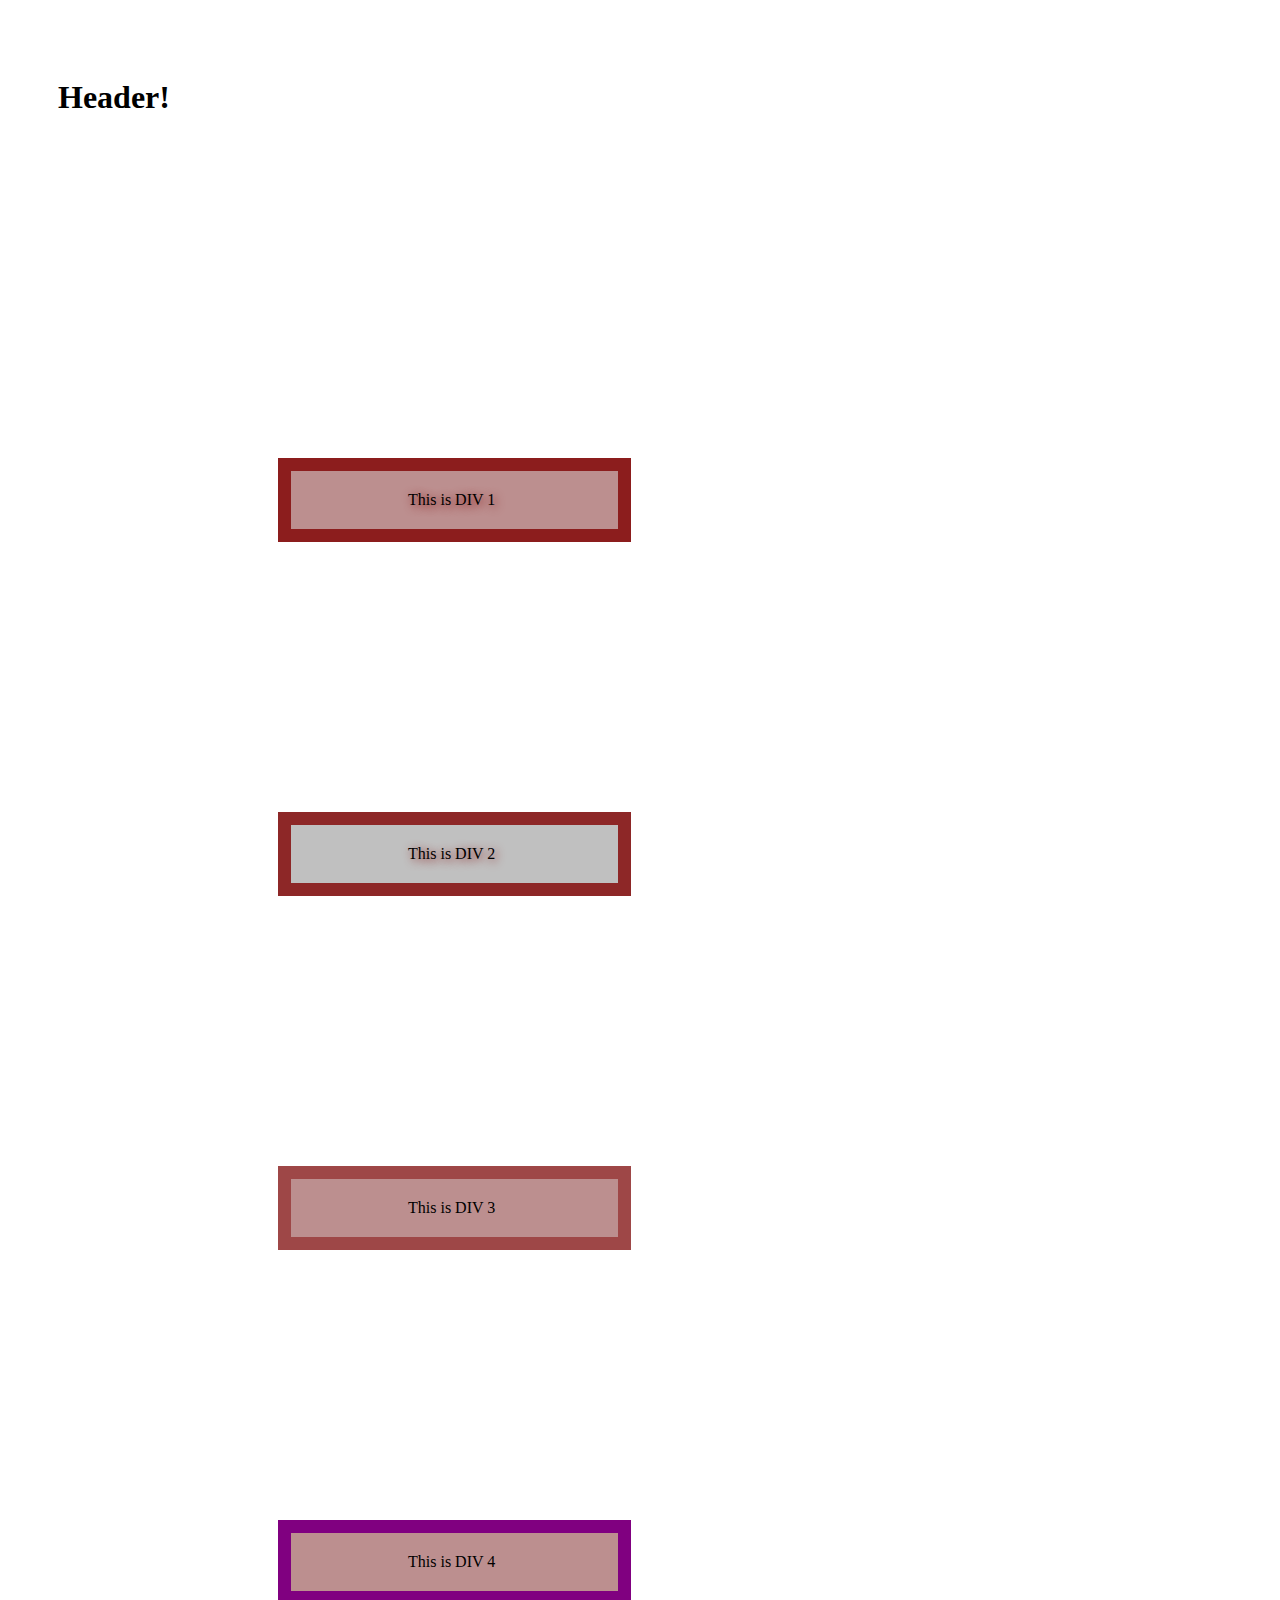
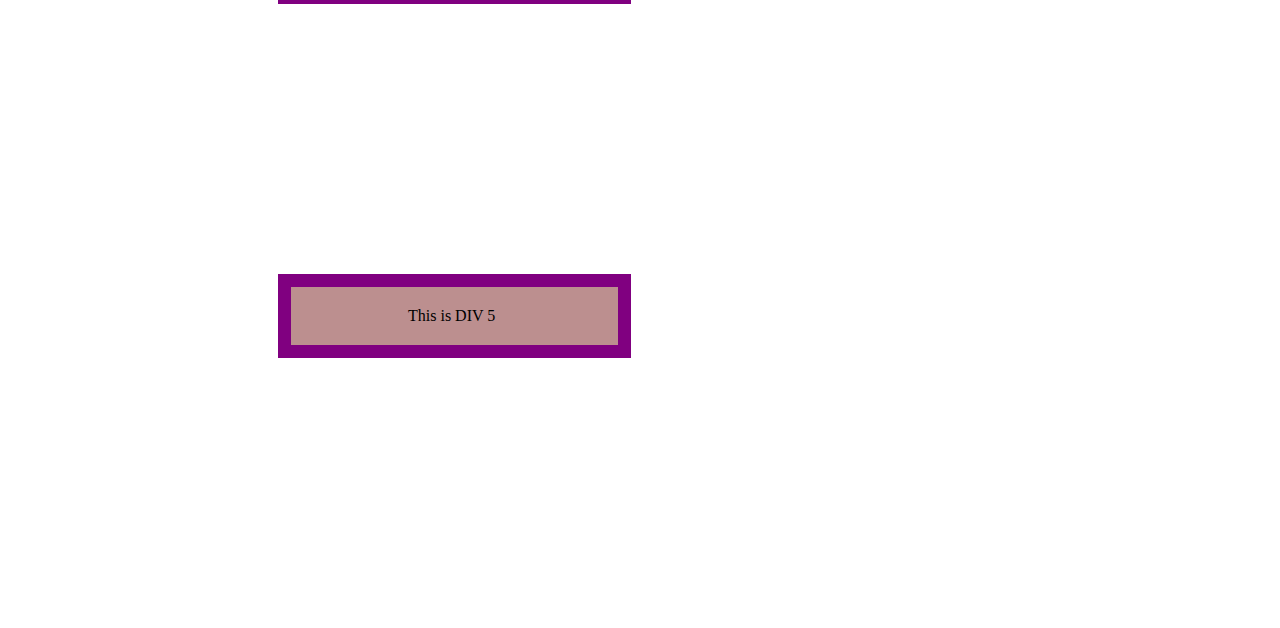
<file: emily.html>
<!DOCTYPE html>
<html>
<title> Emily experiments </title>

<head>
	<script></script>

	<div id = "header">

	<h1> Header! </h1>

	</div>
</head>


<style>

	#header
 	{
	background-image: url('http://www.savetherain.org/fp/users/1/pages/1/save-the-rain_bg-001.jpg');
	background-position: 100%;
	padding: 50px;
	margin: 0px;
	}

</style>

<body>

<div id = "one"> This is DIV 1 </div>
<div id = "two"> This is DIV 2 </div>
<div id = "three"> This is DIV 3 </div>
<div class = "four-and-five"> This is DIV 4 </div>
<div class = "four-and-five"> This is DIV 5 </div>

</body>


<style>

	#one 
	{
	background: #bc8f8f; /* behind the text */
	padding: 20px 10px 20px 117px; /* around text */
	border: solid 13px rgba(128, 0, 0, 0.8); /* literally a border */
	margin: 270px; /* between colors and window */
	width: 200px;
	text-shadow: 2px 2px 10px maroon;
	}


	#two
	{
	background: silver; 
	padding: 20px 10px 20px 117px; 
	border: solid 13px rgba(128, 0, 0, 0.8);
	margin: 270px;
	width: 200px;
	text-shadow: 2px 2px 10px maroon;
	}

	#three
	{
	background: #bc8f8f;
	padding: 20px 10px 20px 117px;
	border: solid 13px rgba(128, 0, 0, 0.5);
	margin: 270px;
	width: 200px;
	}

	.four-and-five 
	{
	background: #bc8f8f;
	padding: 20px 10px 20px 117px;
	border: solid 13px purple;
	margin: 270px;
	width: 200px;
	}

</style>

</html>
</file>
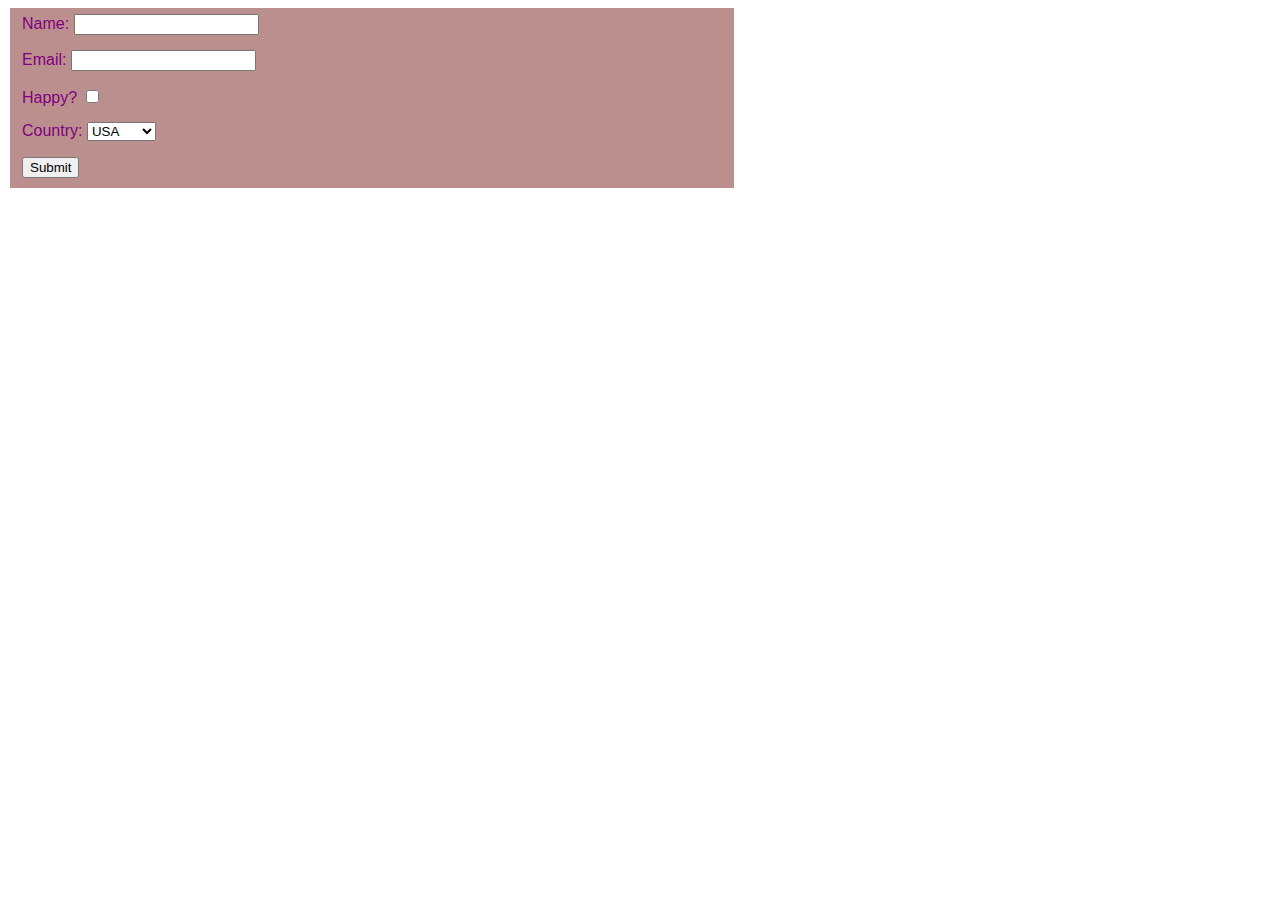
<file: form.html>
<!DOCTYPE html>
<html>
<head>
	<title> Form Example </title>

	<script src= "https://ajax.googleapis.com/ajax/libs/jquery/3.1.0/jquery.min.js" > </script>
	<script src="form.js"></script>
</head>
<body>

<form id = "my-form">

	<fieldset class = "line">
		<label class = "question">
			Name:
		</label>
		<input type = "text" id = "user-name">
	</fieldset>

	<fieldset class = "line">
		<label class = "question">
			Email:
		</label>
		<input type = "email" id = "user-email">
	</fieldset>

	<fieldset class = "line">
		<label class = "question">
			Happy?
		</label>
		<input type = "checkbox" id = "user-happy">
			<span id = "smiley"> </span>
	</fieldset>

	<fieldset class = "line">
		<label class = "question">
			Country:
		</label>
		<select id = "user-country">
			<option value = "us"> USA </option>
			<option value = "ca"> Canada </option>
			<option value = "mx"> Mexico </option>
		</select>
	</fieldset>

	<fieldset class = "line">
		<button id = "form-submit"> Submit </button>
	</fieldset>


</form>


<div id = "summary">

<p> 
Your name is <span id = "name-result"></span>. 
Your email address is <span id = "email-result"></span>. 
You <span id = "happy-result"></span> happy. 
You live in <span id = "country-result"></span>. 
</p>

</div>




<style>
	.question
	{
		color: purple;
		font-family: Arial, sans-serif;
	}

	.check
	{
		color: blue;
	}

	.line
	{
		background-color: rosybrown;
		width: 700px;
		border: none;
	}
	
</style>

</body>
</html>
</file>
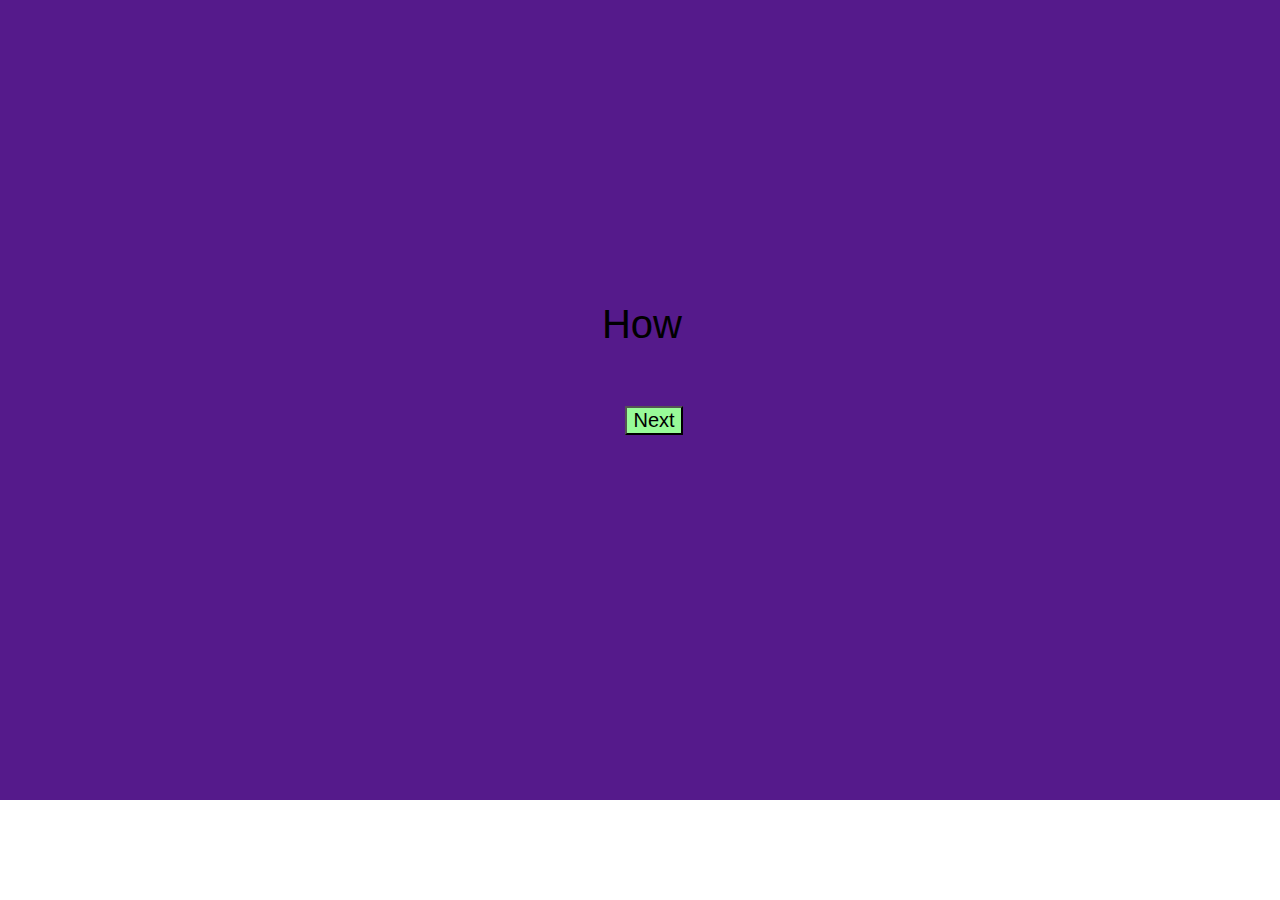
<file: friday_challenge.html>
<!DOCTYPE html>
<html>
<head>
	<title> Friday Morning Challenge </title>
	<script src="https://ajax.googleapis.com/ajax/libs/jquery/3.1.0/jquery.min.js"> </script>
	<script type= "text/javascript" src="friday_challenge.js"> </script>

</head>
<body>

<div id = "background">

	<div id = "text"> How </div>
	<fieldset id = button>
		<button id = "next"> Next </button>
	</fieldset>
</div>


</body>

<style>

	body
	{
		margin: 0px;
	}

	#background
	{
		background-color: #551a8b;
		width: 100%;
		height: 800px;
		position: absolute;
	}

	#text
	{
		color: black;
		font-size: 40px;
		font-family: Baskerville, sans-serif;
		padding: 2px;
		position: absolute;
		text-align: center;
		width: 100%;
		margin-top: 300px;
	}

	#button
	{
		border: 0px;
		width: 100%;
		text-align: center;
		margin-top: 400px;
	}

	#next
	{
		background-color: #98fb98;
		color: black;
		font-size: 20px;
		font-family: Baskerville, sans-serif;
		text-align: center;
	}

</style>

</html>
</file>
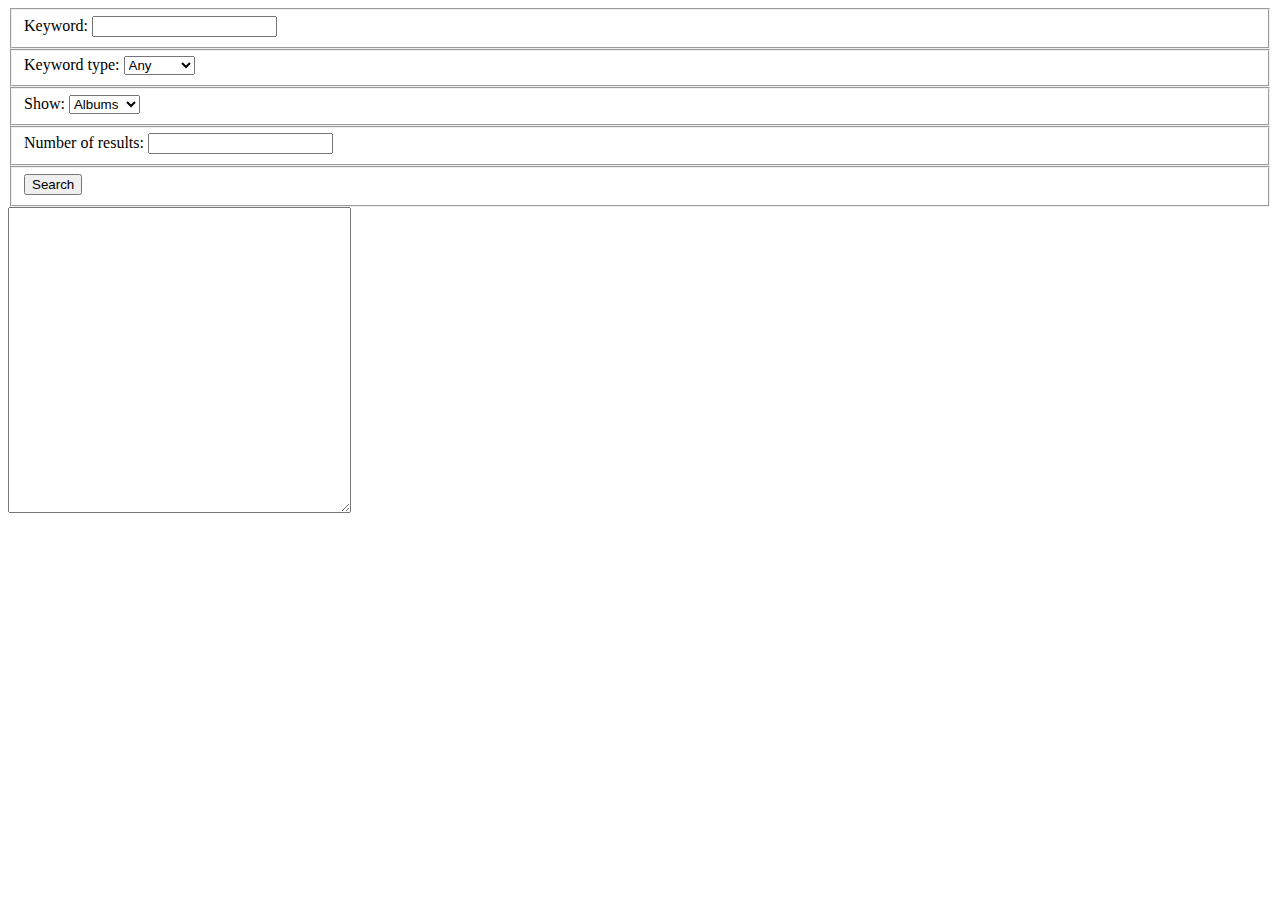
<file: node/node_client/api_example.html>
<html>
<head>
	<title> API Example </title>

	<script src="https://ajax.googleapis.com/ajax/libs/jquery/3.1.0/jquery.min.js"></script>
	<script>

		$(document).ready(function(){ // when the doc is loaded

			var userType;
			var returnType;
			// these variables should be outside of click because you need them for ajaxHandler too


			$("#submit").click(function(e)
			{
				e.preventDefault();
				$("#api_result").text(""); // when clicking, the previous text goes away

				userKeyword = $("#userKeyword").val(); // the word
				userProperty = $("#userProperty").val(); // the property the keyword should be in
				userType = $("#userType").val(); // the kind of results you want
				returnType = userType + "s"; // need to add s because that's what need to be in data[returnedType] in ajaxHandler -- albums, artists, tracks, playlists. the type is album, but the list we're looking through is called albums
				userNumber = $("#userNumber").val(); // number of results

				$.ajax({ // calling out an ajax request to do the below stuff

					url: "https://api.spotify.com/v1/search",
					data: {
						q: userProperty + userKeyword, // changes what's searched by the user --> the literal word has to be in it
						type: userType, // changes what's returned to the user --> i only want this type of result
						limit: userNumber // limits number of results
					},
					success: ajaxHandler // success handler is a function that takes the data and does SOMETHING with it
				});	
			});	
		

			function ajaxHandler(data) // this is the SOMETHING it does with it
			{
				console.log(userType);
				console.log(data); // logs all the data to the console

				var results = data[returnType].items; // the array
				for(var i = 0; i < results.length; i++) // going through all the names in the array, by 1
				{
					$("#api_result").append(results[i].name + "\n"); // print these names -- if i were to write id instead, it would show me their numbers
				}
			}
		});

	</script>

</head>
<body>

	<fieldset>
		<label id = "searchKeyword">
			Keyword:
		</label>
		<input type = "text" id = "userKeyword">
	</fieldset>

	<fieldset>
		<label id = "searchProperty">
			Keyword type: 
		</label>

		<select id = "userProperty">
			<option value = ""> Any </option>
			<option value = "album:"> Albums </option>
			<option value = "artist:"> Artists </option>
			<option value = "track:"> Songs </option>
			<option value = "playlist:"> Playlists </option>
		</select>
	</fieldset>

	<fieldset>
		<label id = "searchType">
			Show:
		</label>

		<select id = "userType">
			<option value = "album"> Albums </option>
			<option value = "artist"> Artists </option>
			<option value = "track"> Songs </option>
			<option value = "playlist"> Playlists </option>
		</select>
	</fieldset>

	<fieldset>
		<label id = "searchNumber">
			Number of results:
		</label>
		<input type = "text" id = "userNumber">
	</fieldset>

	<fieldset>
		<button id = "submit">
		Search
		</button>
	</fieldset>

	<textarea id = "api_result" cols=40 rows=20></textarea>

</body>
</html>
</file>
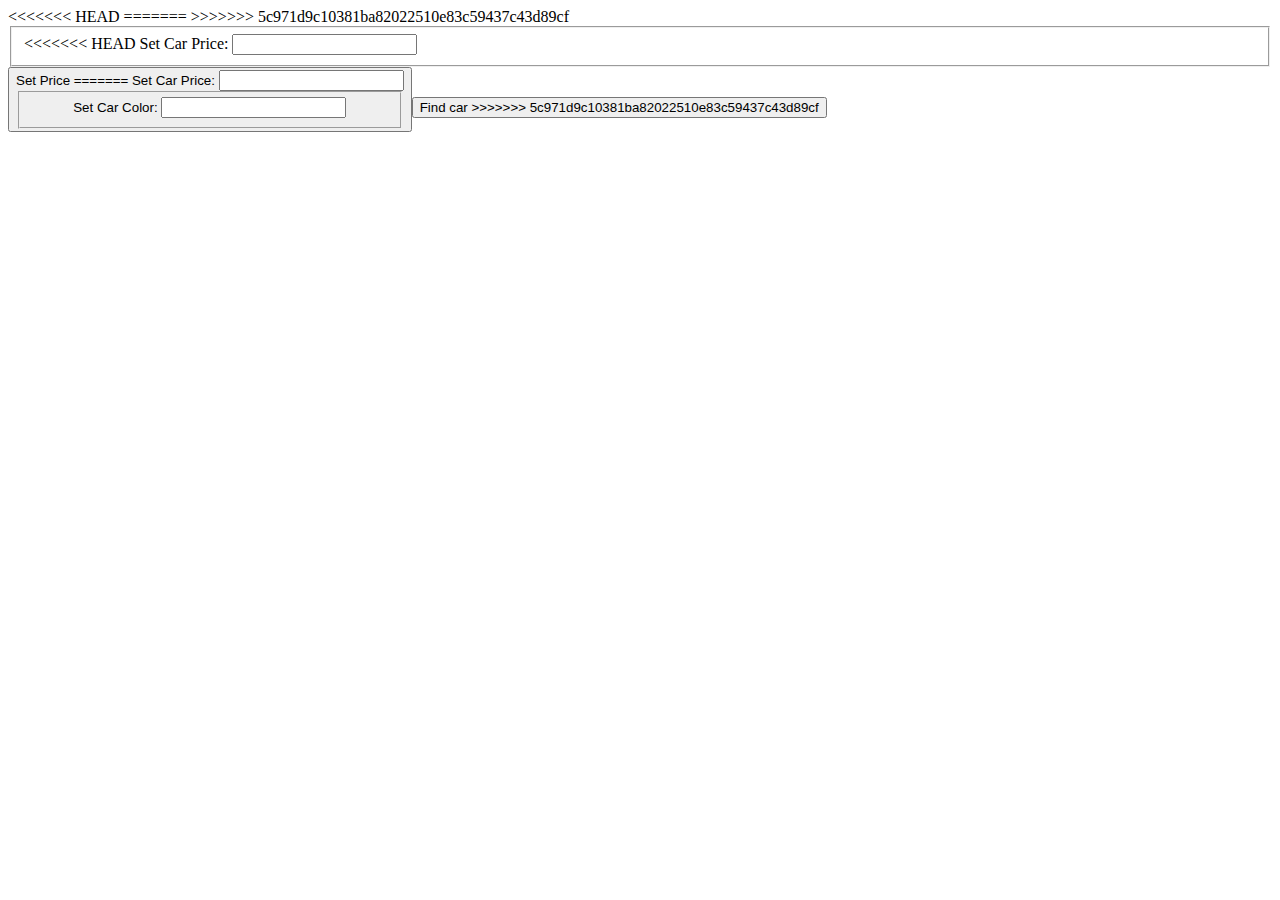
<file: node/node_client/car_price.html>
<html>
<head>
<<<<<<< HEAD
	<title>Car Price</title>

	<script src="https://ajax.googleapis.com/ajax/libs/jquery/3.1.0/jquery.min.js"></script>
	<script src="car_price.js"></script>
=======
	<title> Car Price </title>

	<script src = "https://ajax.googleapis.com/ajax/libs/jquery/3.1.0/jquery.min.js"></script>
	<script src = "car_price.js"></script>
>>>>>>> 5c971d9c10381ba82022510e83c59437c43d89cf

</head>
<body>

	<form>
		<fieldset>
<<<<<<< HEAD
			<label>Set Car Price: </label>
			<input type="text" id="car-price">
		</fieldset>
		<button id="set-price-submit">
			Set Price
=======
			<label> Set Car Price: </label>
			<input type="text" id="car-price">
		</fieldset>
		
		<fieldset>
			<label> Set Car Color: </label>
			<input type="text" id="car-color">
		</fieldset>

		<button id = "set-price-submit">
			Find car
>>>>>>> 5c971d9c10381ba82022510e83c59437c43d89cf
		</button>
	</form>



</body>
</html>
</file>
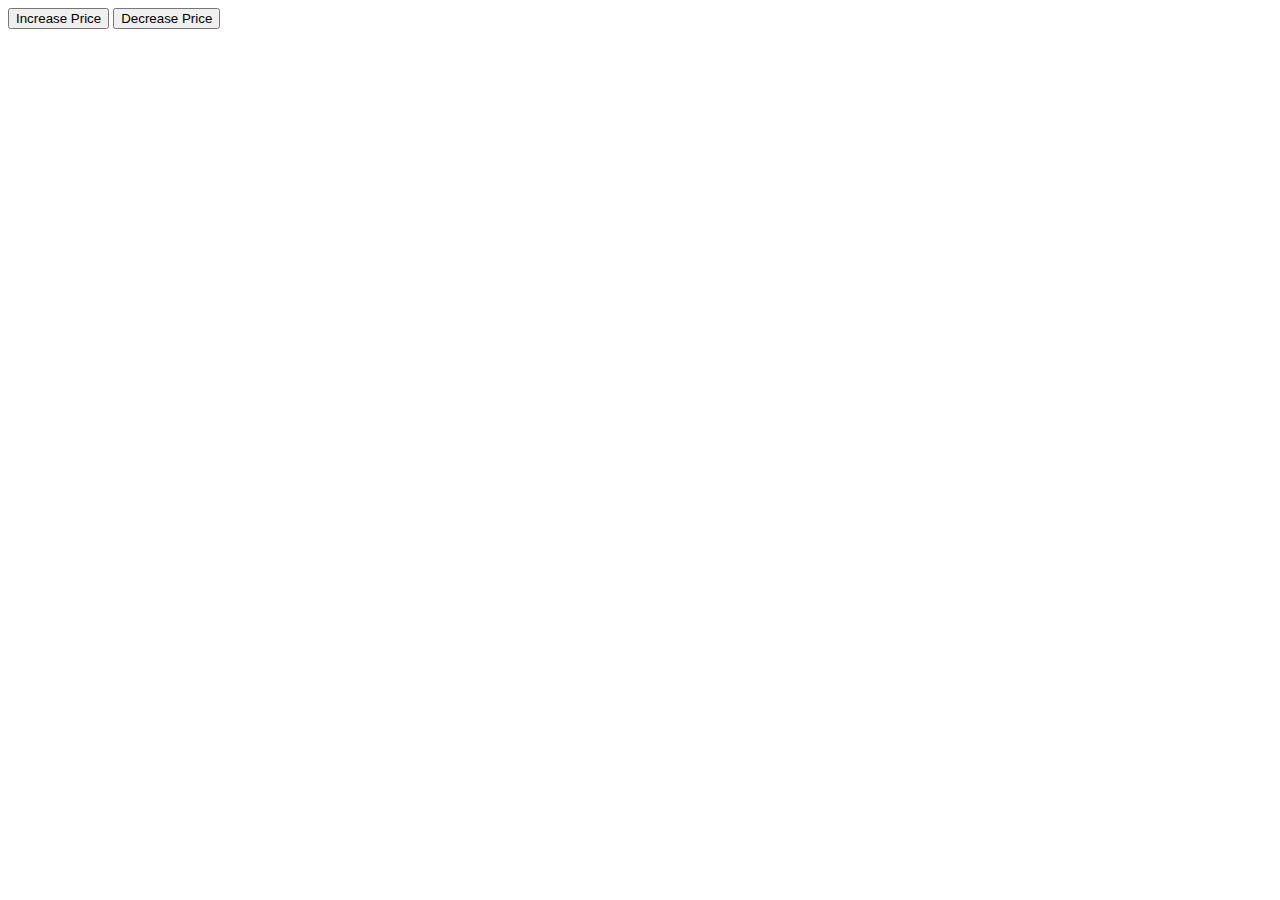
<file: node/node_server/tuesday_challenge.html>
<html>
<head>
    <title>API Example</title>

    <script src="https://ajax.googleapis.com/ajax/libs/jquery/3.1.0/jquery.min.js"></script>
    <script src="tuesday_challenge_client.js"> </script>

</head>
<body>

	<div id="current_price"> </div>
	        <button id="price_up">Increase Price</button>
	        <button id="price_down">Decrease Price</button>
	
        
</body>
</html>
</file>
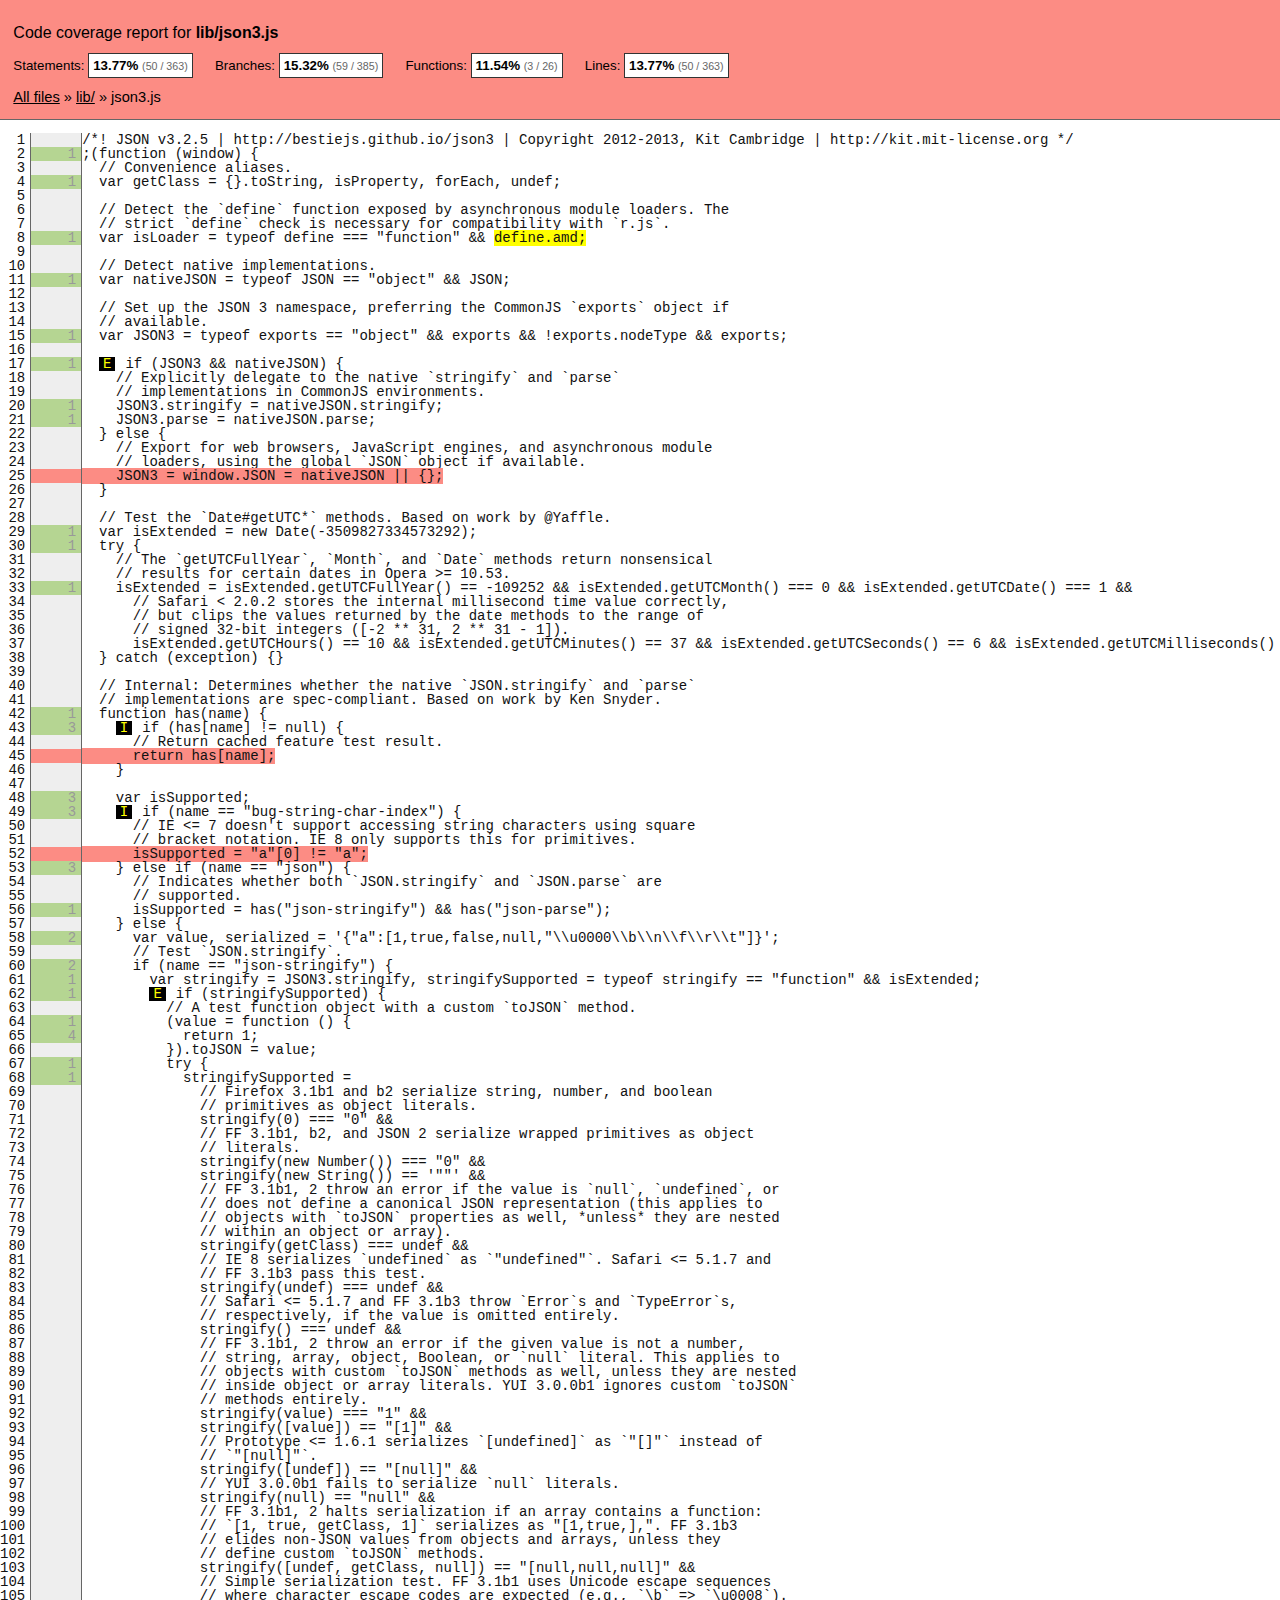
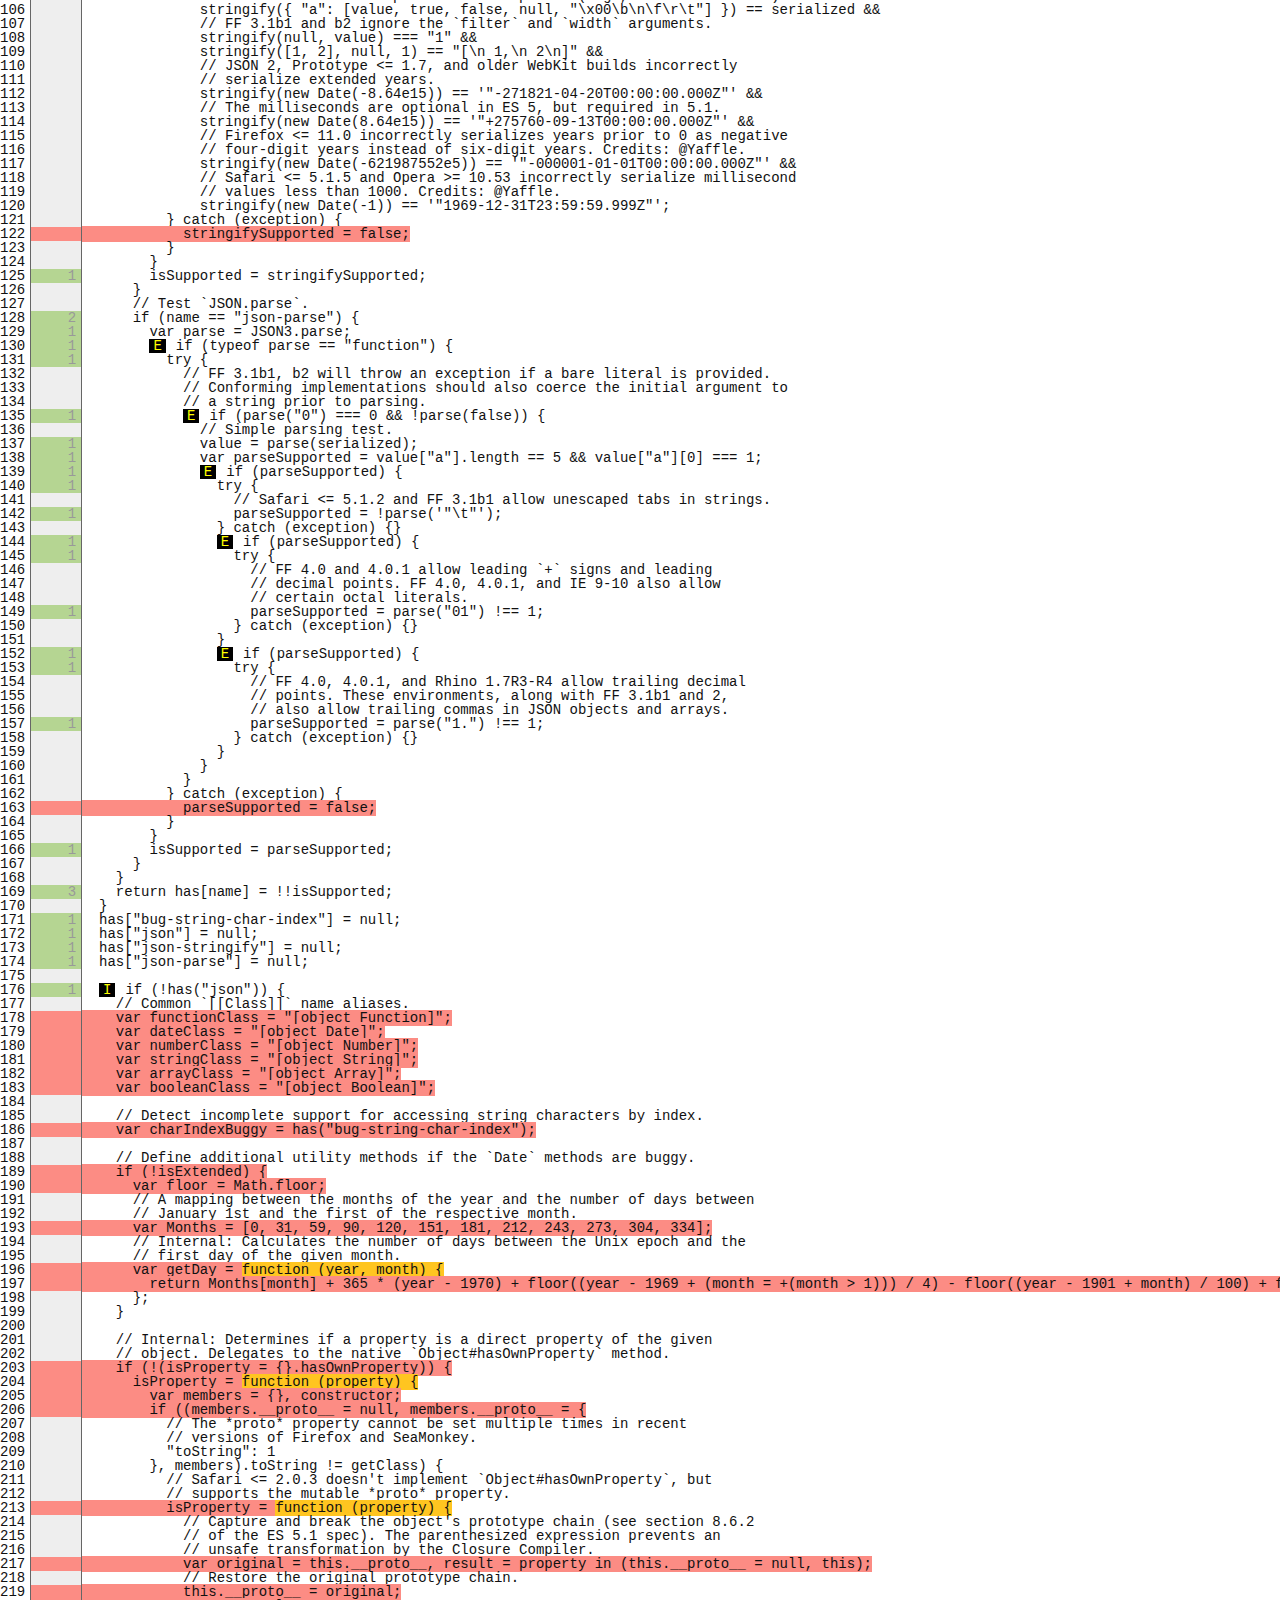
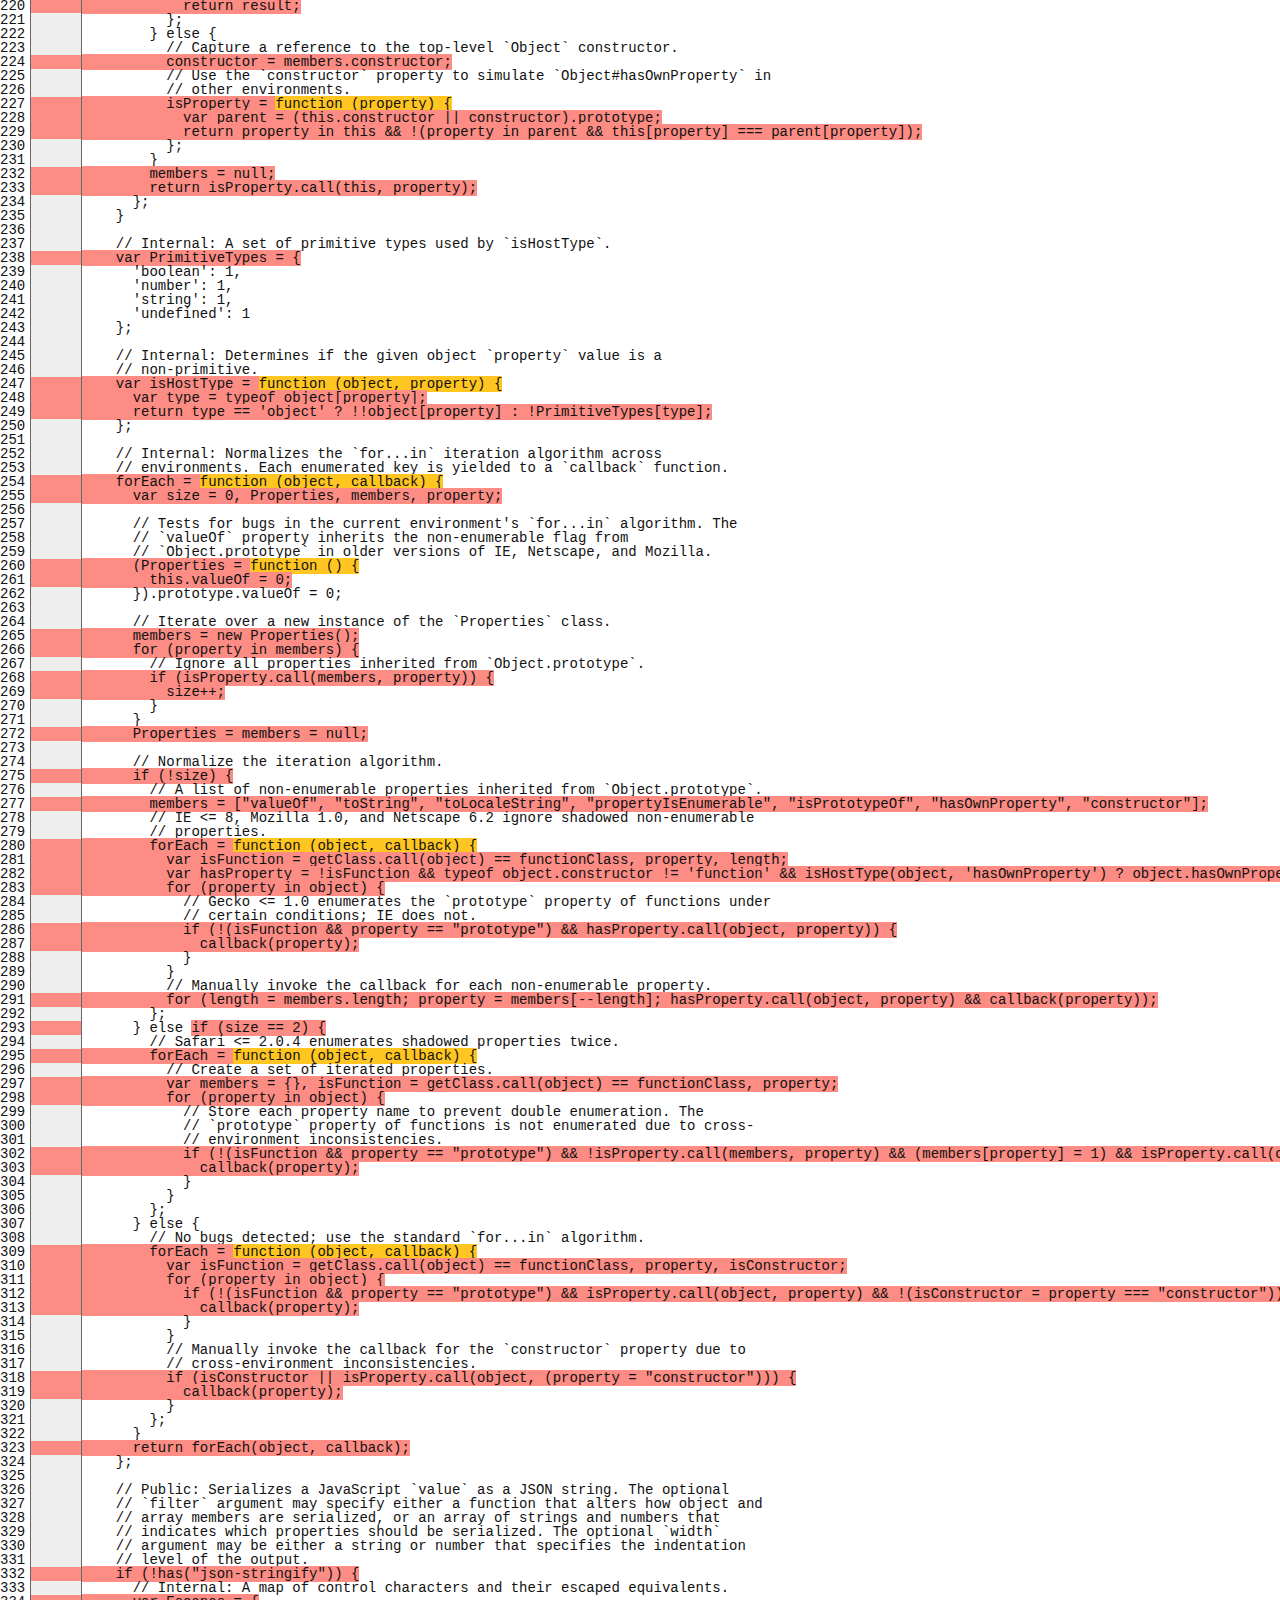
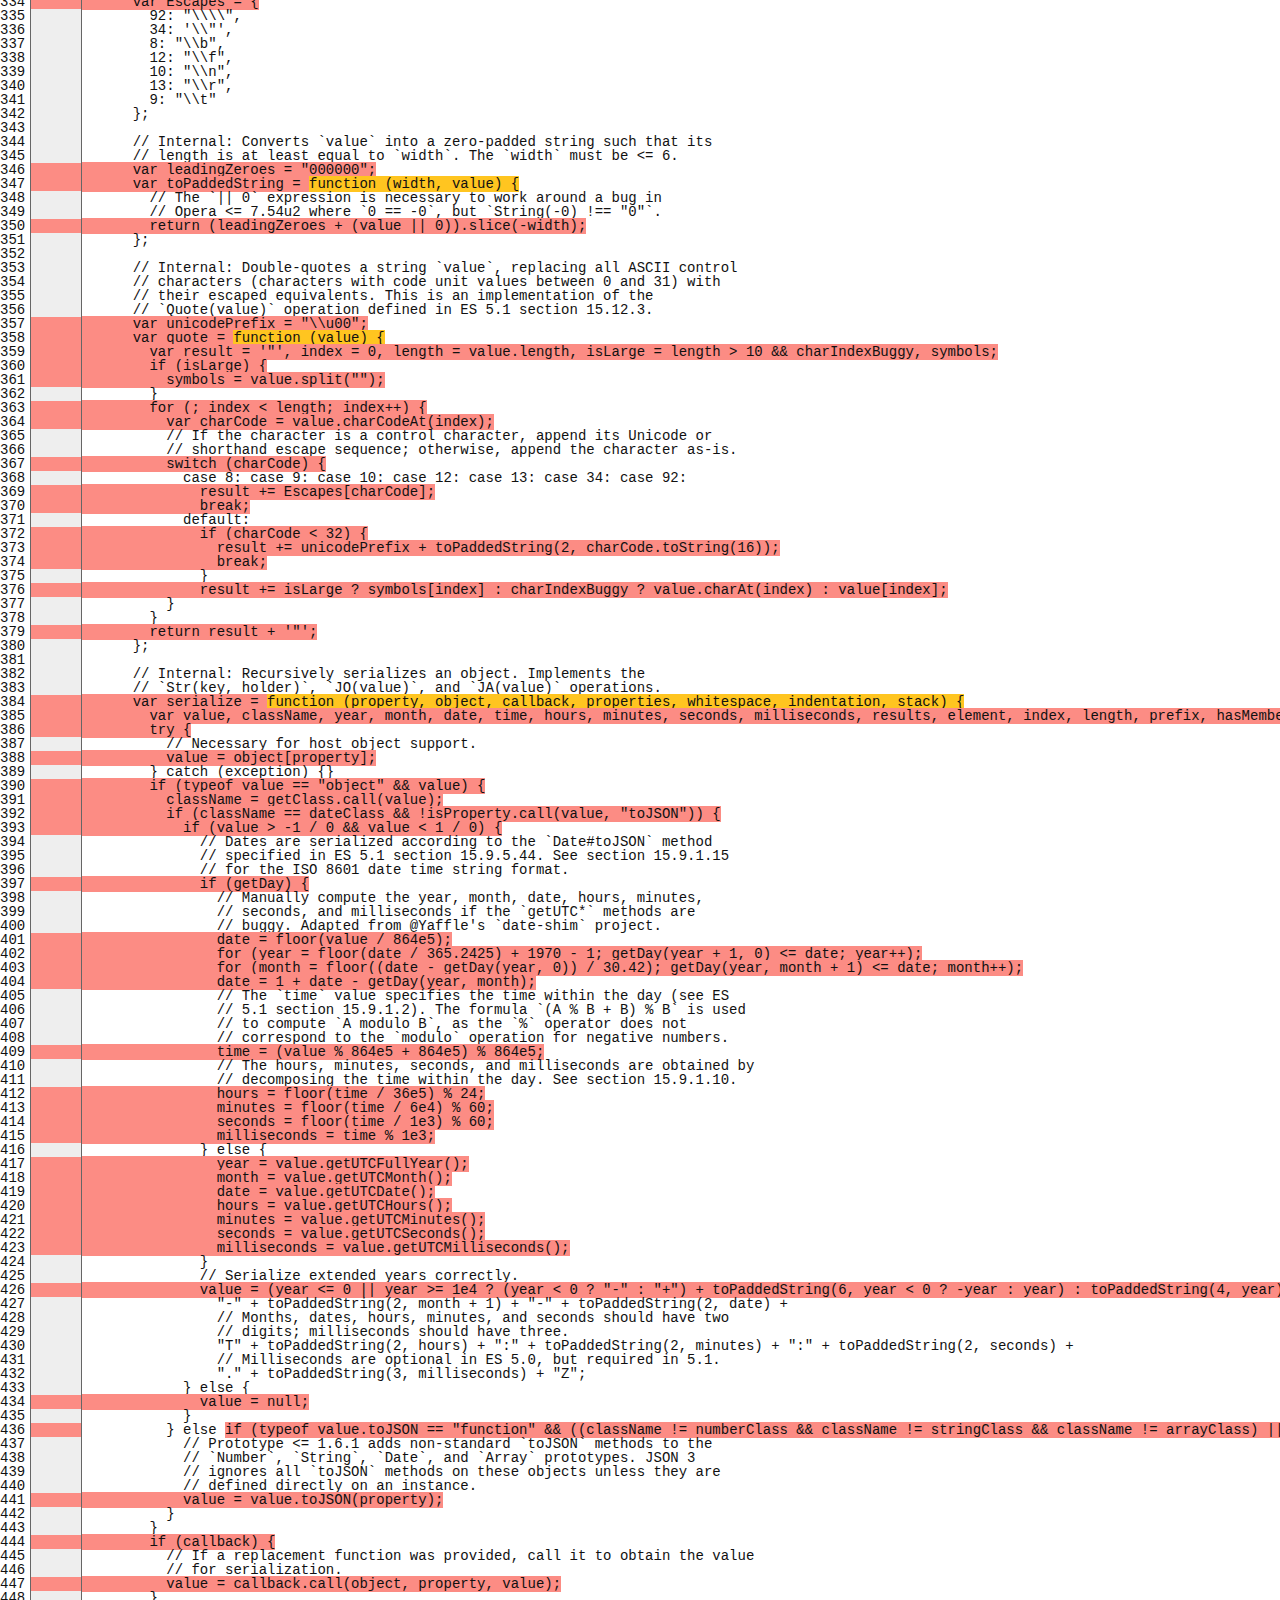
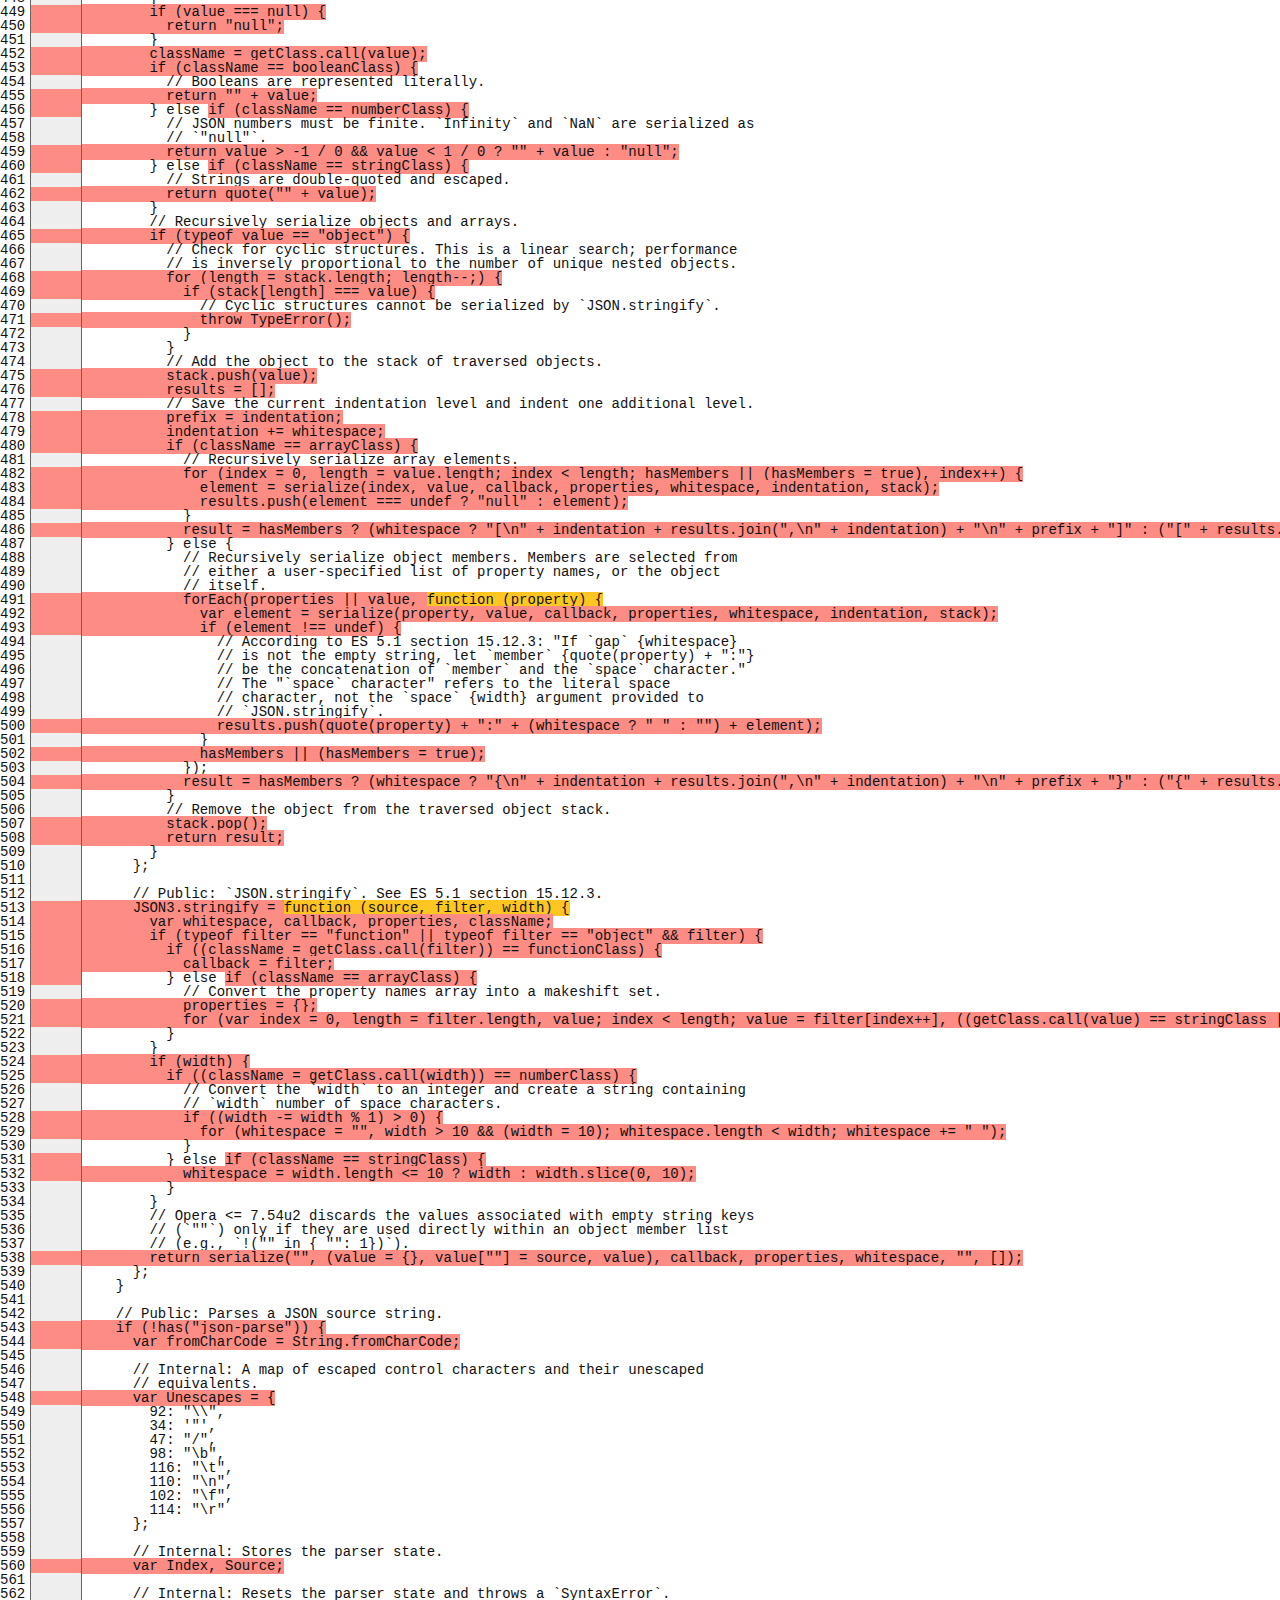
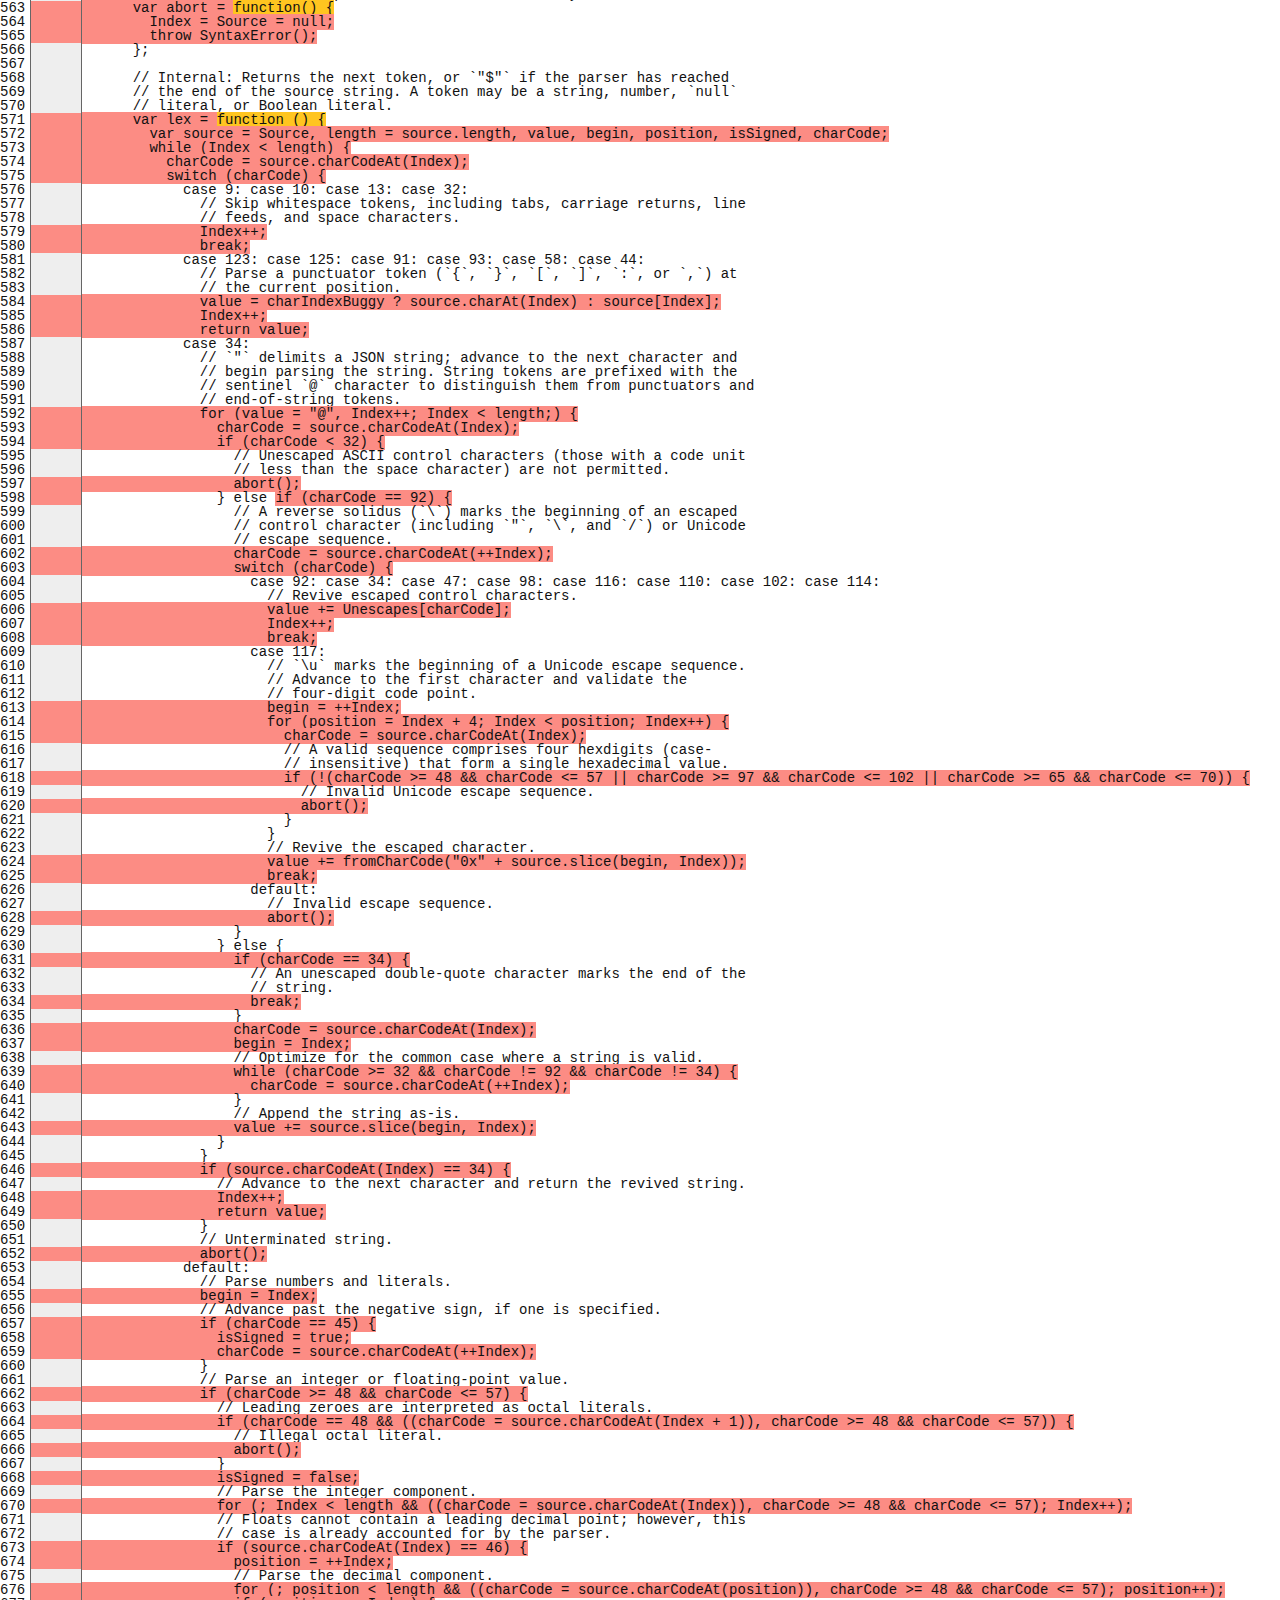
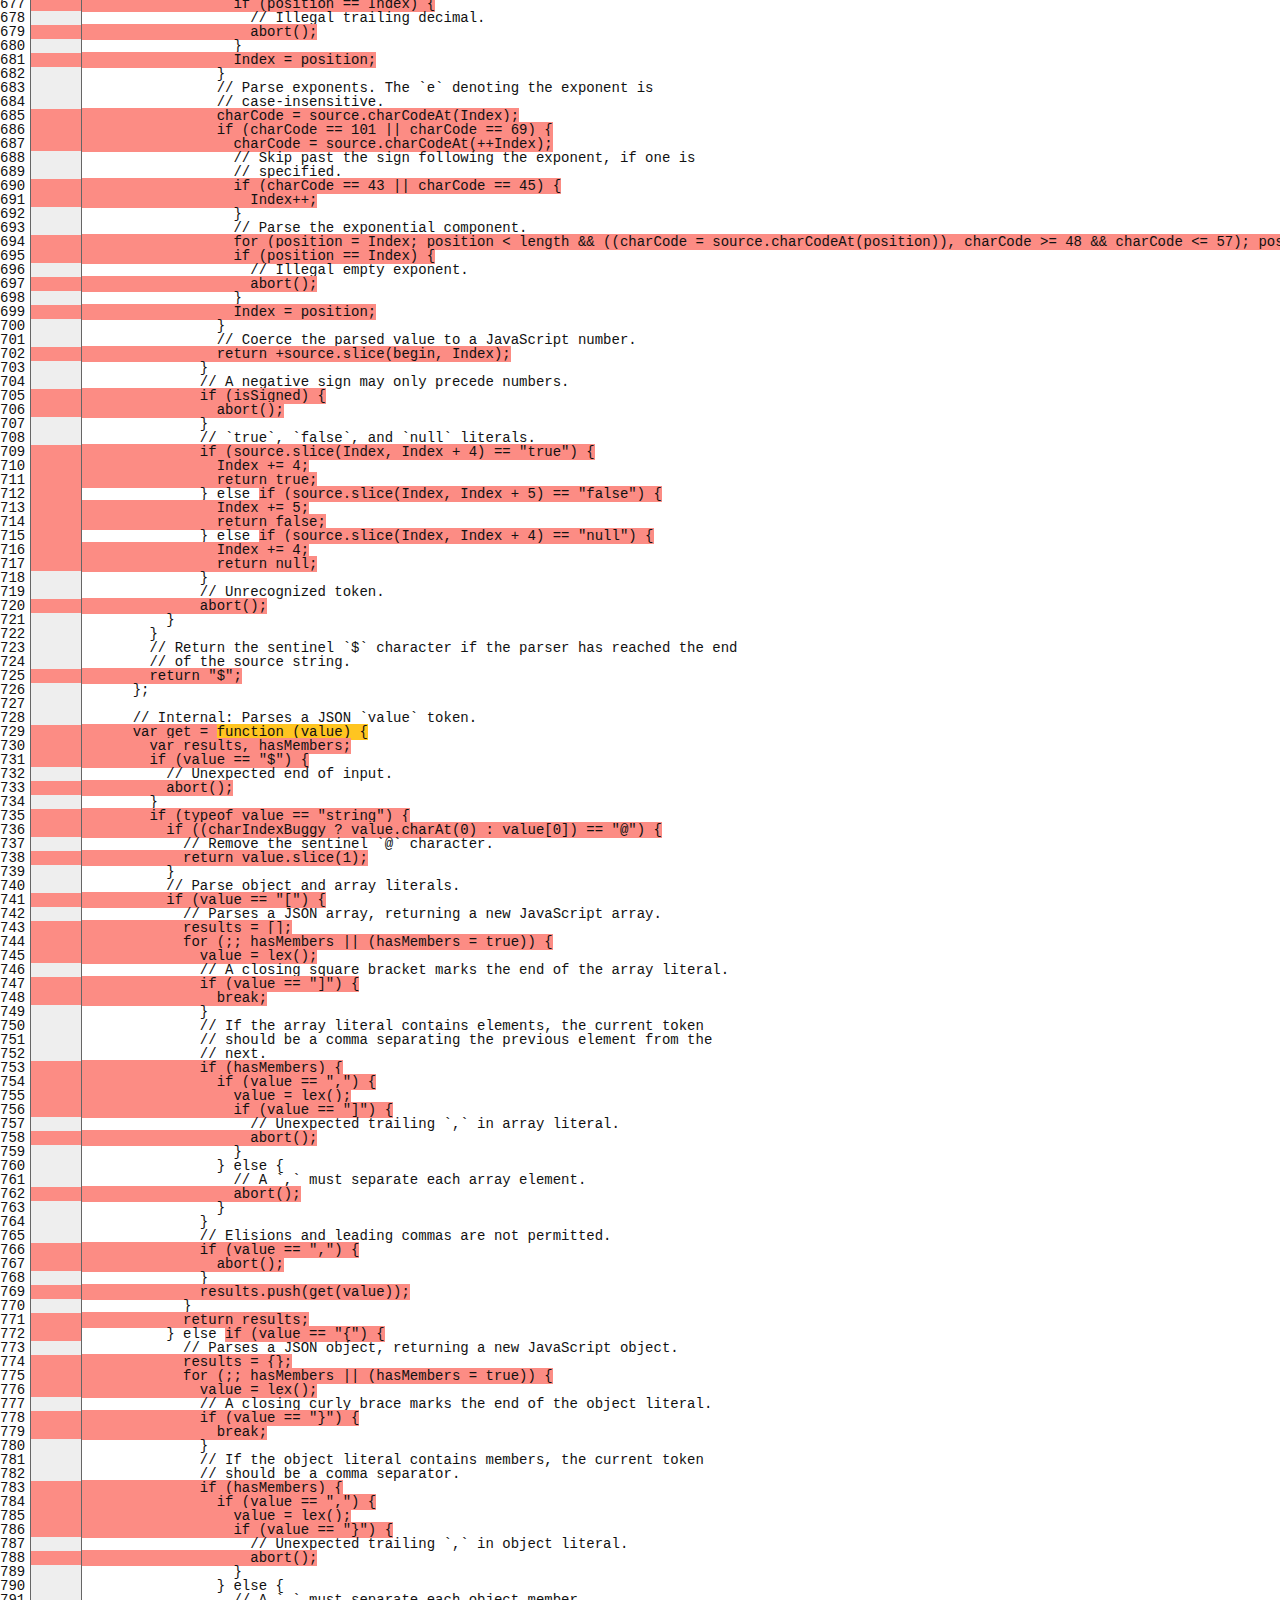
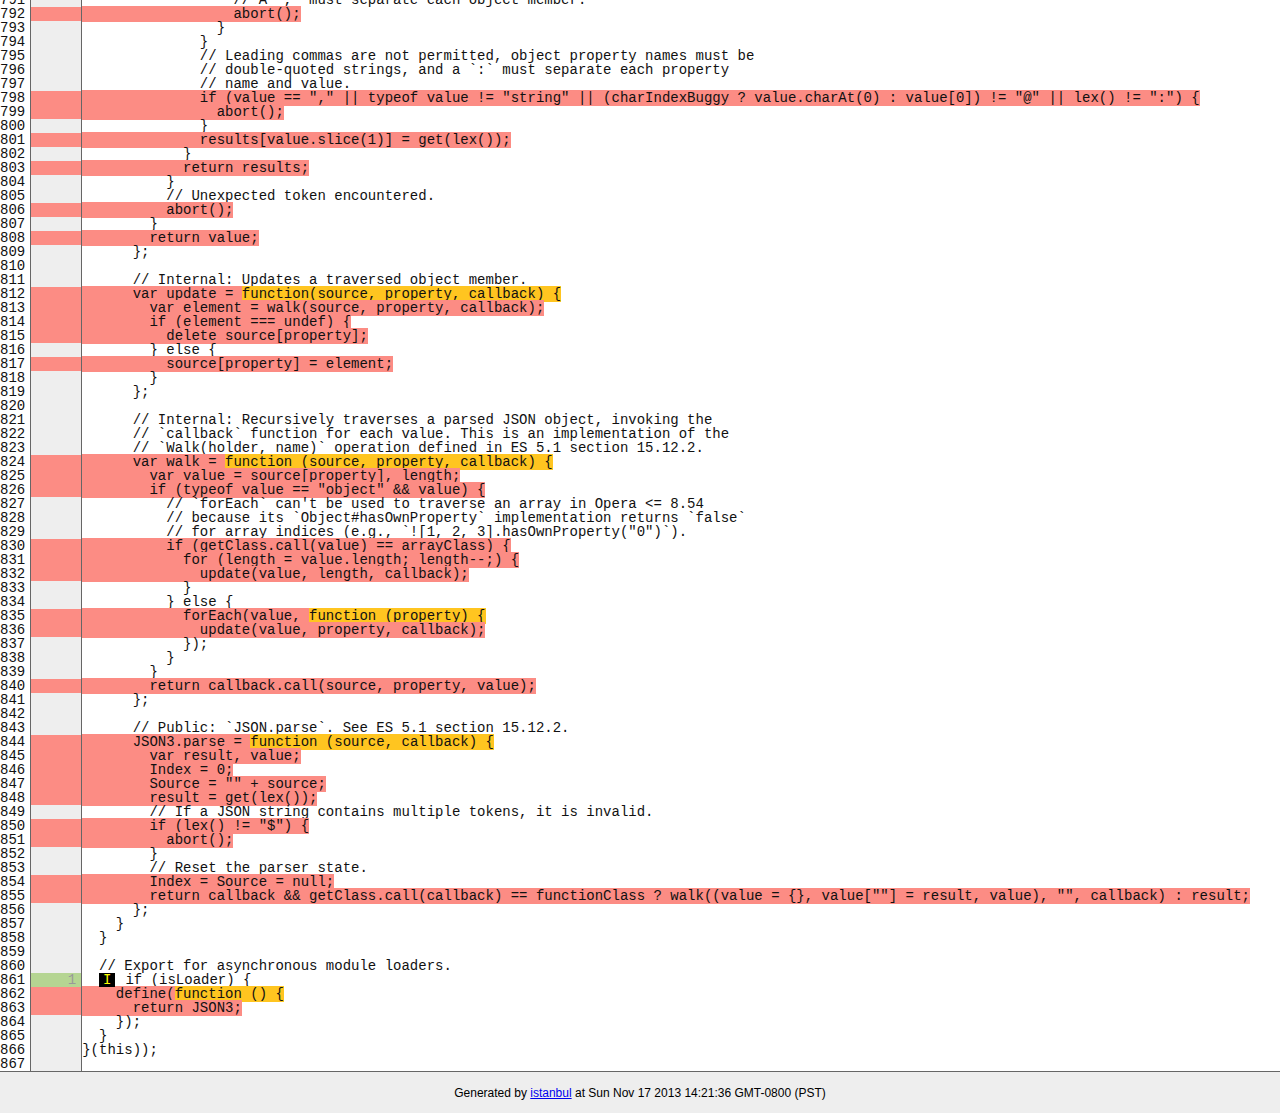
<file: chat/node_modules/socket.io/node_modules/socket.io-adapter/node_modules/socket.io-parser/node_modules/json3/coverage/lcov-report/lib/json3.js.html>
<!doctype html>
<html lang="en">
<head>
    <title>Code coverage report for lib/json3.js</title>
    <meta charset="utf-8">

    <link rel="stylesheet" href="../prettify.css">

    <style>
        body, html {
            margin:0; padding: 0;
        }
        body {
            font-family: Helvetica Neue, Helvetica,Arial;
            font-size: 10pt;
        }
        div.header, div.footer {
            background: #eee;
            padding: 1em;
        }
        div.header {
            z-index: 100;
            position: fixed;
            top: 0;
            border-bottom: 1px solid #666;
            width: 100%;
        }
        div.footer {
            border-top: 1px solid #666;
        }
        div.body {
            margin-top: 10em;
        }
        div.meta {
            font-size: 90%;
            text-align: center;
        }
        h1, h2, h3 {
            font-weight: normal;
        }
        h1 {
            font-size: 12pt;
        }
        h2 {
            font-size: 10pt;
        }
        pre {
            font-family: Consolas, Menlo, Monaco, monospace;
            margin: 0;
            padding: 0;
            line-height: 14px;
            font-size: 14px;
            -moz-tab-size: 2;
            -o-tab-size:  2;
            tab-size: 2;
        }

        div.path { font-size: 110%; }
        div.path a:link, div.path a:visited { color: #000; }
        table.coverage { border-collapse: collapse; margin:0; padding: 0 }

        table.coverage td {
            margin: 0;
            padding: 0;
            color: #111;
            vertical-align: top;
        }
        table.coverage td.line-count {
            width: 50px;
            text-align: right;
            padding-right: 5px;
        }
        table.coverage td.line-coverage {
            color: #777 !important;
            text-align: right;
            border-left: 1px solid #666;
            border-right: 1px solid #666;
        }

        table.coverage td.text {
        }

        table.coverage td span.cline-any {
            display: inline-block;
            padding: 0 5px;
            width: 40px;
        }
        table.coverage td span.cline-neutral {
            background: #eee;
        }
        table.coverage td span.cline-yes {
            background: #b5d592;
            color: #999;
        }
        table.coverage td span.cline-no {
            background: #fc8c84;
        }

        .cstat-yes { color: #111; }
        .cstat-no { background: #fc8c84; color: #111; }
        .fstat-no { background: #ffc520; color: #111 !important; }
        .cbranch-no { background:  yellow !important; color: #111; }
        .missing-if-branch {
            display: inline-block;
            margin-right: 10px;
            position: relative;
            padding: 0 4px;
            background: black;
            color: yellow;
            xtext-decoration: line-through;
        }
        .missing-if-branch .typ {
            color: inherit !important;
        }

        .entity, .metric { font-weight: bold; }
        .metric { display: inline-block; border: 1px solid #333; padding: 0.3em; background: white; }
        .metric small { font-size: 80%; font-weight: normal; color: #666; }

        div.coverage-summary table { border-collapse: collapse; margin: 3em; font-size: 110%; }
        div.coverage-summary td, div.coverage-summary table  th { margin: 0; padding: 0.25em 1em; border-top: 1px solid #666; border-bottom: 1px solid #666; }
        div.coverage-summary th { text-align: left; border: 1px solid #666; background: #eee; font-weight: normal; }
        div.coverage-summary th.file { border-right: none !important; }
        div.coverage-summary th.pic { border-left: none !important; text-align: right; }
        div.coverage-summary th.pct { border-right: none !important; }
        div.coverage-summary th.abs { border-left: none !important; text-align: right; }
        div.coverage-summary td.pct { text-align: right; border-left: 1px solid #666; }
        div.coverage-summary td.abs { text-align: right; font-size: 90%; color: #444; border-right: 1px solid #666; }
        div.coverage-summary td.file { text-align: right; border-left: 1px solid #666; white-space: nowrap;  }
        div.coverage-summary td.pic { min-width: 120px !important;  }
        div.coverage-summary a:link { text-decoration: none; color: #000; }
        div.coverage-summary a:visited { text-decoration: none; color: #333; }
        div.coverage-summary a:hover { text-decoration: underline; }
        div.coverage-summary tfoot td { border-top: 1px solid #666; }

        div.coverage-summary .yui3-datatable-sort-indicator, div.coverage-summary .dummy-sort-indicator {
            height: 10px;
            width: 7px;
            display: inline-block;
            margin-left: 0.5em;
        }
        div.coverage-summary .yui3-datatable-sort-indicator {
            background: url("http://yui.yahooapis.com/3.6.0/build/datatable-sort/assets/skins/sam/sort-arrow-sprite.png") no-repeat scroll 0 0 transparent;
        }
        div.coverage-summary .yui3-datatable-sorted .yui3-datatable-sort-indicator {
            background-position: 0 -20px;
        }
        div.coverage-summary .yui3-datatable-sorted-desc .yui3-datatable-sort-indicator {
            background-position: 0 -10px;
        }

        .high { background: #b5d592 !important; }
        .medium { background: #ffe87c !important; }
        .low { background: #fc8c84 !important; }

        span.cover-fill, span.cover-empty {
            display:inline-block;
            border:1px solid #444;
            background: white;
            height: 12px;
        }
        span.cover-fill {
            background: #ccc;
            border-right: 1px solid #444;
        }
        span.cover-empty {
            background: white;
            border-left: none;
        }
        span.cover-full {
            border-right: none !important;
        }
        pre.prettyprint {
            border: none !important;
            padding: 0 !important;
            margin: 0 !important;
        }
        .com { color: #999 !important; }
    </style>
</head>
<body>
<div class="header low">
    <h1>Code coverage report for <span class="entity">lib/json3.js</span></h1>
    <h2>
        
        Statements: <span class="metric">13.77% <small>(50 / 363)</small></span> &nbsp;&nbsp;&nbsp;&nbsp;
        
        
        Branches: <span class="metric">15.32% <small>(59 / 385)</small></span> &nbsp;&nbsp;&nbsp;&nbsp;
        
        
        Functions: <span class="metric">11.54% <small>(3 / 26)</small></span> &nbsp;&nbsp;&nbsp;&nbsp;
        
        
        Lines: <span class="metric">13.77% <small>(50 / 363)</small></span> &nbsp;&nbsp;&nbsp;&nbsp;
        
    </h2>
    <div class="path"><a href="../index.html">All files</a> &#187; <a href="index.html">lib/</a> &#187; json3.js</div>
</div>
<div class="body">
<pre><table class="coverage">
<tr><td class="line-count">1
2
3
4
5
6
7
8
9
10
11
12
13
14
15
16
17
18
19
20
21
22
23
24
25
26
27
28
29
30
31
32
33
34
35
36
37
38
39
40
41
42
43
44
45
46
47
48
49
50
51
52
53
54
55
56
57
58
59
60
61
62
63
64
65
66
67
68
69
70
71
72
73
74
75
76
77
78
79
80
81
82
83
84
85
86
87
88
89
90
91
92
93
94
95
96
97
98
99
100
101
102
103
104
105
106
107
108
109
110
111
112
113
114
115
116
117
118
119
120
121
122
123
124
125
126
127
128
129
130
131
132
133
134
135
136
137
138
139
140
141
142
143
144
145
146
147
148
149
150
151
152
153
154
155
156
157
158
159
160
161
162
163
164
165
166
167
168
169
170
171
172
173
174
175
176
177
178
179
180
181
182
183
184
185
186
187
188
189
190
191
192
193
194
195
196
197
198
199
200
201
202
203
204
205
206
207
208
209
210
211
212
213
214
215
216
217
218
219
220
221
222
223
224
225
226
227
228
229
230
231
232
233
234
235
236
237
238
239
240
241
242
243
244
245
246
247
248
249
250
251
252
253
254
255
256
257
258
259
260
261
262
263
264
265
266
267
268
269
270
271
272
273
274
275
276
277
278
279
280
281
282
283
284
285
286
287
288
289
290
291
292
293
294
295
296
297
298
299
300
301
302
303
304
305
306
307
308
309
310
311
312
313
314
315
316
317
318
319
320
321
322
323
324
325
326
327
328
329
330
331
332
333
334
335
336
337
338
339
340
341
342
343
344
345
346
347
348
349
350
351
352
353
354
355
356
357
358
359
360
361
362
363
364
365
366
367
368
369
370
371
372
373
374
375
376
377
378
379
380
381
382
383
384
385
386
387
388
389
390
391
392
393
394
395
396
397
398
399
400
401
402
403
404
405
406
407
408
409
410
411
412
413
414
415
416
417
418
419
420
421
422
423
424
425
426
427
428
429
430
431
432
433
434
435
436
437
438
439
440
441
442
443
444
445
446
447
448
449
450
451
452
453
454
455
456
457
458
459
460
461
462
463
464
465
466
467
468
469
470
471
472
473
474
475
476
477
478
479
480
481
482
483
484
485
486
487
488
489
490
491
492
493
494
495
496
497
498
499
500
501
502
503
504
505
506
507
508
509
510
511
512
513
514
515
516
517
518
519
520
521
522
523
524
525
526
527
528
529
530
531
532
533
534
535
536
537
538
539
540
541
542
543
544
545
546
547
548
549
550
551
552
553
554
555
556
557
558
559
560
561
562
563
564
565
566
567
568
569
570
571
572
573
574
575
576
577
578
579
580
581
582
583
584
585
586
587
588
589
590
591
592
593
594
595
596
597
598
599
600
601
602
603
604
605
606
607
608
609
610
611
612
613
614
615
616
617
618
619
620
621
622
623
624
625
626
627
628
629
630
631
632
633
634
635
636
637
638
639
640
641
642
643
644
645
646
647
648
649
650
651
652
653
654
655
656
657
658
659
660
661
662
663
664
665
666
667
668
669
670
671
672
673
674
675
676
677
678
679
680
681
682
683
684
685
686
687
688
689
690
691
692
693
694
695
696
697
698
699
700
701
702
703
704
705
706
707
708
709
710
711
712
713
714
715
716
717
718
719
720
721
722
723
724
725
726
727
728
729
730
731
732
733
734
735
736
737
738
739
740
741
742
743
744
745
746
747
748
749
750
751
752
753
754
755
756
757
758
759
760
761
762
763
764
765
766
767
768
769
770
771
772
773
774
775
776
777
778
779
780
781
782
783
784
785
786
787
788
789
790
791
792
793
794
795
796
797
798
799
800
801
802
803
804
805
806
807
808
809
810
811
812
813
814
815
816
817
818
819
820
821
822
823
824
825
826
827
828
829
830
831
832
833
834
835
836
837
838
839
840
841
842
843
844
845
846
847
848
849
850
851
852
853
854
855
856
857
858
859
860
861
862
863
864
865
866
867</td><td class="line-coverage"><span class="cline-any cline-neutral">&nbsp;</span>
<span class="cline-any cline-yes">1</span>
<span class="cline-any cline-neutral">&nbsp;</span>
<span class="cline-any cline-yes">1</span>
<span class="cline-any cline-neutral">&nbsp;</span>
<span class="cline-any cline-neutral">&nbsp;</span>
<span class="cline-any cline-neutral">&nbsp;</span>
<span class="cline-any cline-yes">1</span>
<span class="cline-any cline-neutral">&nbsp;</span>
<span class="cline-any cline-neutral">&nbsp;</span>
<span class="cline-any cline-yes">1</span>
<span class="cline-any cline-neutral">&nbsp;</span>
<span class="cline-any cline-neutral">&nbsp;</span>
<span class="cline-any cline-neutral">&nbsp;</span>
<span class="cline-any cline-yes">1</span>
<span class="cline-any cline-neutral">&nbsp;</span>
<span class="cline-any cline-yes">1</span>
<span class="cline-any cline-neutral">&nbsp;</span>
<span class="cline-any cline-neutral">&nbsp;</span>
<span class="cline-any cline-yes">1</span>
<span class="cline-any cline-yes">1</span>
<span class="cline-any cline-neutral">&nbsp;</span>
<span class="cline-any cline-neutral">&nbsp;</span>
<span class="cline-any cline-neutral">&nbsp;</span>
<span class="cline-any cline-no">&nbsp;</span>
<span class="cline-any cline-neutral">&nbsp;</span>
<span class="cline-any cline-neutral">&nbsp;</span>
<span class="cline-any cline-neutral">&nbsp;</span>
<span class="cline-any cline-yes">1</span>
<span class="cline-any cline-yes">1</span>
<span class="cline-any cline-neutral">&nbsp;</span>
<span class="cline-any cline-neutral">&nbsp;</span>
<span class="cline-any cline-yes">1</span>
<span class="cline-any cline-neutral">&nbsp;</span>
<span class="cline-any cline-neutral">&nbsp;</span>
<span class="cline-any cline-neutral">&nbsp;</span>
<span class="cline-any cline-neutral">&nbsp;</span>
<span class="cline-any cline-neutral">&nbsp;</span>
<span class="cline-any cline-neutral">&nbsp;</span>
<span class="cline-any cline-neutral">&nbsp;</span>
<span class="cline-any cline-neutral">&nbsp;</span>
<span class="cline-any cline-yes">1</span>
<span class="cline-any cline-yes">3</span>
<span class="cline-any cline-neutral">&nbsp;</span>
<span class="cline-any cline-no">&nbsp;</span>
<span class="cline-any cline-neutral">&nbsp;</span>
<span class="cline-any cline-neutral">&nbsp;</span>
<span class="cline-any cline-yes">3</span>
<span class="cline-any cline-yes">3</span>
<span class="cline-any cline-neutral">&nbsp;</span>
<span class="cline-any cline-neutral">&nbsp;</span>
<span class="cline-any cline-no">&nbsp;</span>
<span class="cline-any cline-yes">3</span>
<span class="cline-any cline-neutral">&nbsp;</span>
<span class="cline-any cline-neutral">&nbsp;</span>
<span class="cline-any cline-yes">1</span>
<span class="cline-any cline-neutral">&nbsp;</span>
<span class="cline-any cline-yes">2</span>
<span class="cline-any cline-neutral">&nbsp;</span>
<span class="cline-any cline-yes">2</span>
<span class="cline-any cline-yes">1</span>
<span class="cline-any cline-yes">1</span>
<span class="cline-any cline-neutral">&nbsp;</span>
<span class="cline-any cline-yes">1</span>
<span class="cline-any cline-yes">4</span>
<span class="cline-any cline-neutral">&nbsp;</span>
<span class="cline-any cline-yes">1</span>
<span class="cline-any cline-yes">1</span>
<span class="cline-any cline-neutral">&nbsp;</span>
<span class="cline-any cline-neutral">&nbsp;</span>
<span class="cline-any cline-neutral">&nbsp;</span>
<span class="cline-any cline-neutral">&nbsp;</span>
<span class="cline-any cline-neutral">&nbsp;</span>
<span class="cline-any cline-neutral">&nbsp;</span>
<span class="cline-any cline-neutral">&nbsp;</span>
<span class="cline-any cline-neutral">&nbsp;</span>
<span class="cline-any cline-neutral">&nbsp;</span>
<span class="cline-any cline-neutral">&nbsp;</span>
<span class="cline-any cline-neutral">&nbsp;</span>
<span class="cline-any cline-neutral">&nbsp;</span>
<span class="cline-any cline-neutral">&nbsp;</span>
<span class="cline-any cline-neutral">&nbsp;</span>
<span class="cline-any cline-neutral">&nbsp;</span>
<span class="cline-any cline-neutral">&nbsp;</span>
<span class="cline-any cline-neutral">&nbsp;</span>
<span class="cline-any cline-neutral">&nbsp;</span>
<span class="cline-any cline-neutral">&nbsp;</span>
<span class="cline-any cline-neutral">&nbsp;</span>
<span class="cline-any cline-neutral">&nbsp;</span>
<span class="cline-any cline-neutral">&nbsp;</span>
<span class="cline-any cline-neutral">&nbsp;</span>
<span class="cline-any cline-neutral">&nbsp;</span>
<span class="cline-any cline-neutral">&nbsp;</span>
<span class="cline-any cline-neutral">&nbsp;</span>
<span class="cline-any cline-neutral">&nbsp;</span>
<span class="cline-any cline-neutral">&nbsp;</span>
<span class="cline-any cline-neutral">&nbsp;</span>
<span class="cline-any cline-neutral">&nbsp;</span>
<span class="cline-any cline-neutral">&nbsp;</span>
<span class="cline-any cline-neutral">&nbsp;</span>
<span class="cline-any cline-neutral">&nbsp;</span>
<span class="cline-any cline-neutral">&nbsp;</span>
<span class="cline-any cline-neutral">&nbsp;</span>
<span class="cline-any cline-neutral">&nbsp;</span>
<span class="cline-any cline-neutral">&nbsp;</span>
<span class="cline-any cline-neutral">&nbsp;</span>
<span class="cline-any cline-neutral">&nbsp;</span>
<span class="cline-any cline-neutral">&nbsp;</span>
<span class="cline-any cline-neutral">&nbsp;</span>
<span class="cline-any cline-neutral">&nbsp;</span>
<span class="cline-any cline-neutral">&nbsp;</span>
<span class="cline-any cline-neutral">&nbsp;</span>
<span class="cline-any cline-neutral">&nbsp;</span>
<span class="cline-any cline-neutral">&nbsp;</span>
<span class="cline-any cline-neutral">&nbsp;</span>
<span class="cline-any cline-neutral">&nbsp;</span>
<span class="cline-any cline-neutral">&nbsp;</span>
<span class="cline-any cline-neutral">&nbsp;</span>
<span class="cline-any cline-neutral">&nbsp;</span>
<span class="cline-any cline-neutral">&nbsp;</span>
<span class="cline-any cline-neutral">&nbsp;</span>
<span class="cline-any cline-no">&nbsp;</span>
<span class="cline-any cline-neutral">&nbsp;</span>
<span class="cline-any cline-neutral">&nbsp;</span>
<span class="cline-any cline-yes">1</span>
<span class="cline-any cline-neutral">&nbsp;</span>
<span class="cline-any cline-neutral">&nbsp;</span>
<span class="cline-any cline-yes">2</span>
<span class="cline-any cline-yes">1</span>
<span class="cline-any cline-yes">1</span>
<span class="cline-any cline-yes">1</span>
<span class="cline-any cline-neutral">&nbsp;</span>
<span class="cline-any cline-neutral">&nbsp;</span>
<span class="cline-any cline-neutral">&nbsp;</span>
<span class="cline-any cline-yes">1</span>
<span class="cline-any cline-neutral">&nbsp;</span>
<span class="cline-any cline-yes">1</span>
<span class="cline-any cline-yes">1</span>
<span class="cline-any cline-yes">1</span>
<span class="cline-any cline-yes">1</span>
<span class="cline-any cline-neutral">&nbsp;</span>
<span class="cline-any cline-yes">1</span>
<span class="cline-any cline-neutral">&nbsp;</span>
<span class="cline-any cline-yes">1</span>
<span class="cline-any cline-yes">1</span>
<span class="cline-any cline-neutral">&nbsp;</span>
<span class="cline-any cline-neutral">&nbsp;</span>
<span class="cline-any cline-neutral">&nbsp;</span>
<span class="cline-any cline-yes">1</span>
<span class="cline-any cline-neutral">&nbsp;</span>
<span class="cline-any cline-neutral">&nbsp;</span>
<span class="cline-any cline-yes">1</span>
<span class="cline-any cline-yes">1</span>
<span class="cline-any cline-neutral">&nbsp;</span>
<span class="cline-any cline-neutral">&nbsp;</span>
<span class="cline-any cline-neutral">&nbsp;</span>
<span class="cline-any cline-yes">1</span>
<span class="cline-any cline-neutral">&nbsp;</span>
<span class="cline-any cline-neutral">&nbsp;</span>
<span class="cline-any cline-neutral">&nbsp;</span>
<span class="cline-any cline-neutral">&nbsp;</span>
<span class="cline-any cline-neutral">&nbsp;</span>
<span class="cline-any cline-no">&nbsp;</span>
<span class="cline-any cline-neutral">&nbsp;</span>
<span class="cline-any cline-neutral">&nbsp;</span>
<span class="cline-any cline-yes">1</span>
<span class="cline-any cline-neutral">&nbsp;</span>
<span class="cline-any cline-neutral">&nbsp;</span>
<span class="cline-any cline-yes">3</span>
<span class="cline-any cline-neutral">&nbsp;</span>
<span class="cline-any cline-yes">1</span>
<span class="cline-any cline-yes">1</span>
<span class="cline-any cline-yes">1</span>
<span class="cline-any cline-yes">1</span>
<span class="cline-any cline-neutral">&nbsp;</span>
<span class="cline-any cline-yes">1</span>
<span class="cline-any cline-neutral">&nbsp;</span>
<span class="cline-any cline-no">&nbsp;</span>
<span class="cline-any cline-no">&nbsp;</span>
<span class="cline-any cline-no">&nbsp;</span>
<span class="cline-any cline-no">&nbsp;</span>
<span class="cline-any cline-no">&nbsp;</span>
<span class="cline-any cline-no">&nbsp;</span>
<span class="cline-any cline-neutral">&nbsp;</span>
<span class="cline-any cline-neutral">&nbsp;</span>
<span class="cline-any cline-no">&nbsp;</span>
<span class="cline-any cline-neutral">&nbsp;</span>
<span class="cline-any cline-neutral">&nbsp;</span>
<span class="cline-any cline-no">&nbsp;</span>
<span class="cline-any cline-no">&nbsp;</span>
<span class="cline-any cline-neutral">&nbsp;</span>
<span class="cline-any cline-neutral">&nbsp;</span>
<span class="cline-any cline-no">&nbsp;</span>
<span class="cline-any cline-neutral">&nbsp;</span>
<span class="cline-any cline-neutral">&nbsp;</span>
<span class="cline-any cline-no">&nbsp;</span>
<span class="cline-any cline-no">&nbsp;</span>
<span class="cline-any cline-neutral">&nbsp;</span>
<span class="cline-any cline-neutral">&nbsp;</span>
<span class="cline-any cline-neutral">&nbsp;</span>
<span class="cline-any cline-neutral">&nbsp;</span>
<span class="cline-any cline-neutral">&nbsp;</span>
<span class="cline-any cline-no">&nbsp;</span>
<span class="cline-any cline-no">&nbsp;</span>
<span class="cline-any cline-no">&nbsp;</span>
<span class="cline-any cline-no">&nbsp;</span>
<span class="cline-any cline-neutral">&nbsp;</span>
<span class="cline-any cline-neutral">&nbsp;</span>
<span class="cline-any cline-neutral">&nbsp;</span>
<span class="cline-any cline-neutral">&nbsp;</span>
<span class="cline-any cline-neutral">&nbsp;</span>
<span class="cline-any cline-neutral">&nbsp;</span>
<span class="cline-any cline-no">&nbsp;</span>
<span class="cline-any cline-neutral">&nbsp;</span>
<span class="cline-any cline-neutral">&nbsp;</span>
<span class="cline-any cline-neutral">&nbsp;</span>
<span class="cline-any cline-no">&nbsp;</span>
<span class="cline-any cline-neutral">&nbsp;</span>
<span class="cline-any cline-no">&nbsp;</span>
<span class="cline-any cline-no">&nbsp;</span>
<span class="cline-any cline-neutral">&nbsp;</span>
<span class="cline-any cline-neutral">&nbsp;</span>
<span class="cline-any cline-neutral">&nbsp;</span>
<span class="cline-any cline-no">&nbsp;</span>
<span class="cline-any cline-neutral">&nbsp;</span>
<span class="cline-any cline-neutral">&nbsp;</span>
<span class="cline-any cline-no">&nbsp;</span>
<span class="cline-any cline-no">&nbsp;</span>
<span class="cline-any cline-no">&nbsp;</span>
<span class="cline-any cline-neutral">&nbsp;</span>
<span class="cline-any cline-neutral">&nbsp;</span>
<span class="cline-any cline-no">&nbsp;</span>
<span class="cline-any cline-no">&nbsp;</span>
<span class="cline-any cline-neutral">&nbsp;</span>
<span class="cline-any cline-neutral">&nbsp;</span>
<span class="cline-any cline-neutral">&nbsp;</span>
<span class="cline-any cline-neutral">&nbsp;</span>
<span class="cline-any cline-no">&nbsp;</span>
<span class="cline-any cline-neutral">&nbsp;</span>
<span class="cline-any cline-neutral">&nbsp;</span>
<span class="cline-any cline-neutral">&nbsp;</span>
<span class="cline-any cline-neutral">&nbsp;</span>
<span class="cline-any cline-neutral">&nbsp;</span>
<span class="cline-any cline-neutral">&nbsp;</span>
<span class="cline-any cline-neutral">&nbsp;</span>
<span class="cline-any cline-neutral">&nbsp;</span>
<span class="cline-any cline-no">&nbsp;</span>
<span class="cline-any cline-no">&nbsp;</span>
<span class="cline-any cline-no">&nbsp;</span>
<span class="cline-any cline-neutral">&nbsp;</span>
<span class="cline-any cline-neutral">&nbsp;</span>
<span class="cline-any cline-neutral">&nbsp;</span>
<span class="cline-any cline-neutral">&nbsp;</span>
<span class="cline-any cline-no">&nbsp;</span>
<span class="cline-any cline-no">&nbsp;</span>
<span class="cline-any cline-neutral">&nbsp;</span>
<span class="cline-any cline-neutral">&nbsp;</span>
<span class="cline-any cline-neutral">&nbsp;</span>
<span class="cline-any cline-neutral">&nbsp;</span>
<span class="cline-any cline-no">&nbsp;</span>
<span class="cline-any cline-no">&nbsp;</span>
<span class="cline-any cline-neutral">&nbsp;</span>
<span class="cline-any cline-neutral">&nbsp;</span>
<span class="cline-any cline-neutral">&nbsp;</span>
<span class="cline-any cline-no">&nbsp;</span>
<span class="cline-any cline-no">&nbsp;</span>
<span class="cline-any cline-neutral">&nbsp;</span>
<span class="cline-any cline-no">&nbsp;</span>
<span class="cline-any cline-no">&nbsp;</span>
<span class="cline-any cline-neutral">&nbsp;</span>
<span class="cline-any cline-neutral">&nbsp;</span>
<span class="cline-any cline-no">&nbsp;</span>
<span class="cline-any cline-neutral">&nbsp;</span>
<span class="cline-any cline-neutral">&nbsp;</span>
<span class="cline-any cline-no">&nbsp;</span>
<span class="cline-any cline-neutral">&nbsp;</span>
<span class="cline-any cline-no">&nbsp;</span>
<span class="cline-any cline-neutral">&nbsp;</span>
<span class="cline-any cline-neutral">&nbsp;</span>
<span class="cline-any cline-no">&nbsp;</span>
<span class="cline-any cline-no">&nbsp;</span>
<span class="cline-any cline-no">&nbsp;</span>
<span class="cline-any cline-no">&nbsp;</span>
<span class="cline-any cline-neutral">&nbsp;</span>
<span class="cline-any cline-neutral">&nbsp;</span>
<span class="cline-any cline-no">&nbsp;</span>
<span class="cline-any cline-no">&nbsp;</span>
<span class="cline-any cline-neutral">&nbsp;</span>
<span class="cline-any cline-neutral">&nbsp;</span>
<span class="cline-any cline-neutral">&nbsp;</span>
<span class="cline-any cline-no">&nbsp;</span>
<span class="cline-any cline-neutral">&nbsp;</span>
<span class="cline-any cline-no">&nbsp;</span>
<span class="cline-any cline-neutral">&nbsp;</span>
<span class="cline-any cline-no">&nbsp;</span>
<span class="cline-any cline-neutral">&nbsp;</span>
<span class="cline-any cline-no">&nbsp;</span>
<span class="cline-any cline-no">&nbsp;</span>
<span class="cline-any cline-neutral">&nbsp;</span>
<span class="cline-any cline-neutral">&nbsp;</span>
<span class="cline-any cline-neutral">&nbsp;</span>
<span class="cline-any cline-no">&nbsp;</span>
<span class="cline-any cline-no">&nbsp;</span>
<span class="cline-any cline-neutral">&nbsp;</span>
<span class="cline-any cline-neutral">&nbsp;</span>
<span class="cline-any cline-neutral">&nbsp;</span>
<span class="cline-any cline-neutral">&nbsp;</span>
<span class="cline-any cline-neutral">&nbsp;</span>
<span class="cline-any cline-no">&nbsp;</span>
<span class="cline-any cline-no">&nbsp;</span>
<span class="cline-any cline-no">&nbsp;</span>
<span class="cline-any cline-no">&nbsp;</span>
<span class="cline-any cline-no">&nbsp;</span>
<span class="cline-any cline-neutral">&nbsp;</span>
<span class="cline-any cline-neutral">&nbsp;</span>
<span class="cline-any cline-neutral">&nbsp;</span>
<span class="cline-any cline-neutral">&nbsp;</span>
<span class="cline-any cline-no">&nbsp;</span>
<span class="cline-any cline-no">&nbsp;</span>
<span class="cline-any cline-neutral">&nbsp;</span>
<span class="cline-any cline-neutral">&nbsp;</span>
<span class="cline-any cline-neutral">&nbsp;</span>
<span class="cline-any cline-no">&nbsp;</span>
<span class="cline-any cline-neutral">&nbsp;</span>
<span class="cline-any cline-neutral">&nbsp;</span>
<span class="cline-any cline-neutral">&nbsp;</span>
<span class="cline-any cline-neutral">&nbsp;</span>
<span class="cline-any cline-neutral">&nbsp;</span>
<span class="cline-any cline-neutral">&nbsp;</span>
<span class="cline-any cline-neutral">&nbsp;</span>
<span class="cline-any cline-neutral">&nbsp;</span>
<span class="cline-any cline-no">&nbsp;</span>
<span class="cline-any cline-neutral">&nbsp;</span>
<span class="cline-any cline-no">&nbsp;</span>
<span class="cline-any cline-neutral">&nbsp;</span>
<span class="cline-any cline-neutral">&nbsp;</span>
<span class="cline-any cline-neutral">&nbsp;</span>
<span class="cline-any cline-neutral">&nbsp;</span>
<span class="cline-any cline-neutral">&nbsp;</span>
<span class="cline-any cline-neutral">&nbsp;</span>
<span class="cline-any cline-neutral">&nbsp;</span>
<span class="cline-any cline-neutral">&nbsp;</span>
<span class="cline-any cline-neutral">&nbsp;</span>
<span class="cline-any cline-neutral">&nbsp;</span>
<span class="cline-any cline-neutral">&nbsp;</span>
<span class="cline-any cline-no">&nbsp;</span>
<span class="cline-any cline-no">&nbsp;</span>
<span class="cline-any cline-neutral">&nbsp;</span>
<span class="cline-any cline-neutral">&nbsp;</span>
<span class="cline-any cline-no">&nbsp;</span>
<span class="cline-any cline-neutral">&nbsp;</span>
<span class="cline-any cline-neutral">&nbsp;</span>
<span class="cline-any cline-neutral">&nbsp;</span>
<span class="cline-any cline-neutral">&nbsp;</span>
<span class="cline-any cline-neutral">&nbsp;</span>
<span class="cline-any cline-neutral">&nbsp;</span>
<span class="cline-any cline-no">&nbsp;</span>
<span class="cline-any cline-no">&nbsp;</span>
<span class="cline-any cline-no">&nbsp;</span>
<span class="cline-any cline-no">&nbsp;</span>
<span class="cline-any cline-no">&nbsp;</span>
<span class="cline-any cline-neutral">&nbsp;</span>
<span class="cline-any cline-no">&nbsp;</span>
<span class="cline-any cline-no">&nbsp;</span>
<span class="cline-any cline-neutral">&nbsp;</span>
<span class="cline-any cline-neutral">&nbsp;</span>
<span class="cline-any cline-no">&nbsp;</span>
<span class="cline-any cline-neutral">&nbsp;</span>
<span class="cline-any cline-no">&nbsp;</span>
<span class="cline-any cline-no">&nbsp;</span>
<span class="cline-any cline-neutral">&nbsp;</span>
<span class="cline-any cline-no">&nbsp;</span>
<span class="cline-any cline-no">&nbsp;</span>
<span class="cline-any cline-no">&nbsp;</span>
<span class="cline-any cline-neutral">&nbsp;</span>
<span class="cline-any cline-no">&nbsp;</span>
<span class="cline-any cline-neutral">&nbsp;</span>
<span class="cline-any cline-neutral">&nbsp;</span>
<span class="cline-any cline-no">&nbsp;</span>
<span class="cline-any cline-neutral">&nbsp;</span>
<span class="cline-any cline-neutral">&nbsp;</span>
<span class="cline-any cline-neutral">&nbsp;</span>
<span class="cline-any cline-neutral">&nbsp;</span>
<span class="cline-any cline-no">&nbsp;</span>
<span class="cline-any cline-no">&nbsp;</span>
<span class="cline-any cline-no">&nbsp;</span>
<span class="cline-any cline-neutral">&nbsp;</span>
<span class="cline-any cline-no">&nbsp;</span>
<span class="cline-any cline-neutral">&nbsp;</span>
<span class="cline-any cline-no">&nbsp;</span>
<span class="cline-any cline-no">&nbsp;</span>
<span class="cline-any cline-no">&nbsp;</span>
<span class="cline-any cline-no">&nbsp;</span>
<span class="cline-any cline-neutral">&nbsp;</span>
<span class="cline-any cline-neutral">&nbsp;</span>
<span class="cline-any cline-neutral">&nbsp;</span>
<span class="cline-any cline-no">&nbsp;</span>
<span class="cline-any cline-neutral">&nbsp;</span>
<span class="cline-any cline-neutral">&nbsp;</span>
<span class="cline-any cline-neutral">&nbsp;</span>
<span class="cline-any cline-no">&nbsp;</span>
<span class="cline-any cline-no">&nbsp;</span>
<span class="cline-any cline-no">&nbsp;</span>
<span class="cline-any cline-no">&nbsp;</span>
<span class="cline-any cline-neutral">&nbsp;</span>
<span class="cline-any cline-neutral">&nbsp;</span>
<span class="cline-any cline-neutral">&nbsp;</span>
<span class="cline-any cline-neutral">&nbsp;</span>
<span class="cline-any cline-no">&nbsp;</span>
<span class="cline-any cline-neutral">&nbsp;</span>
<span class="cline-any cline-neutral">&nbsp;</span>
<span class="cline-any cline-no">&nbsp;</span>
<span class="cline-any cline-no">&nbsp;</span>
<span class="cline-any cline-no">&nbsp;</span>
<span class="cline-any cline-no">&nbsp;</span>
<span class="cline-any cline-neutral">&nbsp;</span>
<span class="cline-any cline-no">&nbsp;</span>
<span class="cline-any cline-no">&nbsp;</span>
<span class="cline-any cline-no">&nbsp;</span>
<span class="cline-any cline-no">&nbsp;</span>
<span class="cline-any cline-no">&nbsp;</span>
<span class="cline-any cline-no">&nbsp;</span>
<span class="cline-any cline-no">&nbsp;</span>
<span class="cline-any cline-neutral">&nbsp;</span>
<span class="cline-any cline-neutral">&nbsp;</span>
<span class="cline-any cline-no">&nbsp;</span>
<span class="cline-any cline-neutral">&nbsp;</span>
<span class="cline-any cline-neutral">&nbsp;</span>
<span class="cline-any cline-neutral">&nbsp;</span>
<span class="cline-any cline-neutral">&nbsp;</span>
<span class="cline-any cline-neutral">&nbsp;</span>
<span class="cline-any cline-neutral">&nbsp;</span>
<span class="cline-any cline-neutral">&nbsp;</span>
<span class="cline-any cline-no">&nbsp;</span>
<span class="cline-any cline-neutral">&nbsp;</span>
<span class="cline-any cline-no">&nbsp;</span>
<span class="cline-any cline-neutral">&nbsp;</span>
<span class="cline-any cline-neutral">&nbsp;</span>
<span class="cline-any cline-neutral">&nbsp;</span>
<span class="cline-any cline-neutral">&nbsp;</span>
<span class="cline-any cline-no">&nbsp;</span>
<span class="cline-any cline-neutral">&nbsp;</span>
<span class="cline-any cline-neutral">&nbsp;</span>
<span class="cline-any cline-no">&nbsp;</span>
<span class="cline-any cline-neutral">&nbsp;</span>
<span class="cline-any cline-neutral">&nbsp;</span>
<span class="cline-any cline-no">&nbsp;</span>
<span class="cline-any cline-neutral">&nbsp;</span>
<span class="cline-any cline-no">&nbsp;</span>
<span class="cline-any cline-no">&nbsp;</span>
<span class="cline-any cline-neutral">&nbsp;</span>
<span class="cline-any cline-no">&nbsp;</span>
<span class="cline-any cline-no">&nbsp;</span>
<span class="cline-any cline-neutral">&nbsp;</span>
<span class="cline-any cline-no">&nbsp;</span>
<span class="cline-any cline-no">&nbsp;</span>
<span class="cline-any cline-neutral">&nbsp;</span>
<span class="cline-any cline-neutral">&nbsp;</span>
<span class="cline-any cline-no">&nbsp;</span>
<span class="cline-any cline-no">&nbsp;</span>
<span class="cline-any cline-neutral">&nbsp;</span>
<span class="cline-any cline-no">&nbsp;</span>
<span class="cline-any cline-neutral">&nbsp;</span>
<span class="cline-any cline-neutral">&nbsp;</span>
<span class="cline-any cline-no">&nbsp;</span>
<span class="cline-any cline-neutral">&nbsp;</span>
<span class="cline-any cline-neutral">&nbsp;</span>
<span class="cline-any cline-no">&nbsp;</span>
<span class="cline-any cline-no">&nbsp;</span>
<span class="cline-any cline-neutral">&nbsp;</span>
<span class="cline-any cline-no">&nbsp;</span>
<span class="cline-any cline-neutral">&nbsp;</span>
<span class="cline-any cline-neutral">&nbsp;</span>
<span class="cline-any cline-neutral">&nbsp;</span>
<span class="cline-any cline-no">&nbsp;</span>
<span class="cline-any cline-no">&nbsp;</span>
<span class="cline-any cline-neutral">&nbsp;</span>
<span class="cline-any cline-no">&nbsp;</span>
<span class="cline-any cline-no">&nbsp;</span>
<span class="cline-any cline-no">&nbsp;</span>
<span class="cline-any cline-neutral">&nbsp;</span>
<span class="cline-any cline-no">&nbsp;</span>
<span class="cline-any cline-no">&nbsp;</span>
<span class="cline-any cline-no">&nbsp;</span>
<span class="cline-any cline-neutral">&nbsp;</span>
<span class="cline-any cline-no">&nbsp;</span>
<span class="cline-any cline-neutral">&nbsp;</span>
<span class="cline-any cline-neutral">&nbsp;</span>
<span class="cline-any cline-neutral">&nbsp;</span>
<span class="cline-any cline-neutral">&nbsp;</span>
<span class="cline-any cline-no">&nbsp;</span>
<span class="cline-any cline-no">&nbsp;</span>
<span class="cline-any cline-no">&nbsp;</span>
<span class="cline-any cline-neutral">&nbsp;</span>
<span class="cline-any cline-neutral">&nbsp;</span>
<span class="cline-any cline-neutral">&nbsp;</span>
<span class="cline-any cline-neutral">&nbsp;</span>
<span class="cline-any cline-neutral">&nbsp;</span>
<span class="cline-any cline-neutral">&nbsp;</span>
<span class="cline-any cline-no">&nbsp;</span>
<span class="cline-any cline-neutral">&nbsp;</span>
<span class="cline-any cline-no">&nbsp;</span>
<span class="cline-any cline-neutral">&nbsp;</span>
<span class="cline-any cline-no">&nbsp;</span>
<span class="cline-any cline-neutral">&nbsp;</span>
<span class="cline-any cline-neutral">&nbsp;</span>
<span class="cline-any cline-no">&nbsp;</span>
<span class="cline-any cline-no">&nbsp;</span>
<span class="cline-any cline-neutral">&nbsp;</span>
<span class="cline-any cline-neutral">&nbsp;</span>
<span class="cline-any cline-neutral">&nbsp;</span>
<span class="cline-any cline-neutral">&nbsp;</span>
<span class="cline-any cline-no">&nbsp;</span>
<span class="cline-any cline-no">&nbsp;</span>
<span class="cline-any cline-no">&nbsp;</span>
<span class="cline-any cline-no">&nbsp;</span>
<span class="cline-any cline-no">&nbsp;</span>
<span class="cline-any cline-no">&nbsp;</span>
<span class="cline-any cline-neutral">&nbsp;</span>
<span class="cline-any cline-no">&nbsp;</span>
<span class="cline-any cline-no">&nbsp;</span>
<span class="cline-any cline-neutral">&nbsp;</span>
<span class="cline-any cline-neutral">&nbsp;</span>
<span class="cline-any cline-no">&nbsp;</span>
<span class="cline-any cline-no">&nbsp;</span>
<span class="cline-any cline-neutral">&nbsp;</span>
<span class="cline-any cline-neutral">&nbsp;</span>
<span class="cline-any cline-no">&nbsp;</span>
<span class="cline-any cline-no">&nbsp;</span>
<span class="cline-any cline-neutral">&nbsp;</span>
<span class="cline-any cline-no">&nbsp;</span>
<span class="cline-any cline-no">&nbsp;</span>
<span class="cline-any cline-neutral">&nbsp;</span>
<span class="cline-any cline-neutral">&nbsp;</span>
<span class="cline-any cline-neutral">&nbsp;</span>
<span class="cline-any cline-neutral">&nbsp;</span>
<span class="cline-any cline-neutral">&nbsp;</span>
<span class="cline-any cline-no">&nbsp;</span>
<span class="cline-any cline-neutral">&nbsp;</span>
<span class="cline-any cline-neutral">&nbsp;</span>
<span class="cline-any cline-neutral">&nbsp;</span>
<span class="cline-any cline-neutral">&nbsp;</span>
<span class="cline-any cline-no">&nbsp;</span>
<span class="cline-any cline-no">&nbsp;</span>
<span class="cline-any cline-neutral">&nbsp;</span>
<span class="cline-any cline-neutral">&nbsp;</span>
<span class="cline-any cline-neutral">&nbsp;</span>
<span class="cline-any cline-no">&nbsp;</span>
<span class="cline-any cline-neutral">&nbsp;</span>
<span class="cline-any cline-neutral">&nbsp;</span>
<span class="cline-any cline-neutral">&nbsp;</span>
<span class="cline-any cline-neutral">&nbsp;</span>
<span class="cline-any cline-neutral">&nbsp;</span>
<span class="cline-any cline-neutral">&nbsp;</span>
<span class="cline-any cline-neutral">&nbsp;</span>
<span class="cline-any cline-neutral">&nbsp;</span>
<span class="cline-any cline-neutral">&nbsp;</span>
<span class="cline-any cline-neutral">&nbsp;</span>
<span class="cline-any cline-neutral">&nbsp;</span>
<span class="cline-any cline-no">&nbsp;</span>
<span class="cline-any cline-neutral">&nbsp;</span>
<span class="cline-any cline-neutral">&nbsp;</span>
<span class="cline-any cline-no">&nbsp;</span>
<span class="cline-any cline-no">&nbsp;</span>
<span class="cline-any cline-no">&nbsp;</span>
<span class="cline-any cline-neutral">&nbsp;</span>
<span class="cline-any cline-neutral">&nbsp;</span>
<span class="cline-any cline-neutral">&nbsp;</span>
<span class="cline-any cline-neutral">&nbsp;</span>
<span class="cline-any cline-neutral">&nbsp;</span>
<span class="cline-any cline-no">&nbsp;</span>
<span class="cline-any cline-no">&nbsp;</span>
<span class="cline-any cline-no">&nbsp;</span>
<span class="cline-any cline-no">&nbsp;</span>
<span class="cline-any cline-no">&nbsp;</span>
<span class="cline-any cline-neutral">&nbsp;</span>
<span class="cline-any cline-neutral">&nbsp;</span>
<span class="cline-any cline-neutral">&nbsp;</span>
<span class="cline-any cline-no">&nbsp;</span>
<span class="cline-any cline-no">&nbsp;</span>
<span class="cline-any cline-neutral">&nbsp;</span>
<span class="cline-any cline-neutral">&nbsp;</span>
<span class="cline-any cline-neutral">&nbsp;</span>
<span class="cline-any cline-no">&nbsp;</span>
<span class="cline-any cline-no">&nbsp;</span>
<span class="cline-any cline-no">&nbsp;</span>
<span class="cline-any cline-neutral">&nbsp;</span>
<span class="cline-any cline-neutral">&nbsp;</span>
<span class="cline-any cline-neutral">&nbsp;</span>
<span class="cline-any cline-neutral">&nbsp;</span>
<span class="cline-any cline-neutral">&nbsp;</span>
<span class="cline-any cline-no">&nbsp;</span>
<span class="cline-any cline-no">&nbsp;</span>
<span class="cline-any cline-no">&nbsp;</span>
<span class="cline-any cline-neutral">&nbsp;</span>
<span class="cline-any cline-neutral">&nbsp;</span>
<span class="cline-any cline-no">&nbsp;</span>
<span class="cline-any cline-no">&nbsp;</span>
<span class="cline-any cline-neutral">&nbsp;</span>
<span class="cline-any cline-neutral">&nbsp;</span>
<span class="cline-any cline-neutral">&nbsp;</span>
<span class="cline-any cline-no">&nbsp;</span>
<span class="cline-any cline-no">&nbsp;</span>
<span class="cline-any cline-neutral">&nbsp;</span>
<span class="cline-any cline-neutral">&nbsp;</span>
<span class="cline-any cline-no">&nbsp;</span>
<span class="cline-any cline-no">&nbsp;</span>
<span class="cline-any cline-no">&nbsp;</span>
<span class="cline-any cline-neutral">&nbsp;</span>
<span class="cline-any cline-neutral">&nbsp;</span>
<span class="cline-any cline-neutral">&nbsp;</span>
<span class="cline-any cline-neutral">&nbsp;</span>
<span class="cline-any cline-no">&nbsp;</span>
<span class="cline-any cline-no">&nbsp;</span>
<span class="cline-any cline-no">&nbsp;</span>
<span class="cline-any cline-neutral">&nbsp;</span>
<span class="cline-any cline-neutral">&nbsp;</span>
<span class="cline-any cline-no">&nbsp;</span>
<span class="cline-any cline-neutral">&nbsp;</span>
<span class="cline-any cline-no">&nbsp;</span>
<span class="cline-any cline-neutral">&nbsp;</span>
<span class="cline-any cline-neutral">&nbsp;</span>
<span class="cline-any cline-neutral">&nbsp;</span>
<span class="cline-any cline-no">&nbsp;</span>
<span class="cline-any cline-no">&nbsp;</span>
<span class="cline-any cline-neutral">&nbsp;</span>
<span class="cline-any cline-neutral">&nbsp;</span>
<span class="cline-any cline-no">&nbsp;</span>
<span class="cline-any cline-neutral">&nbsp;</span>
<span class="cline-any cline-neutral">&nbsp;</span>
<span class="cline-any cline-no">&nbsp;</span>
<span class="cline-any cline-neutral">&nbsp;</span>
<span class="cline-any cline-neutral">&nbsp;</span>
<span class="cline-any cline-no">&nbsp;</span>
<span class="cline-any cline-neutral">&nbsp;</span>
<span class="cline-any cline-no">&nbsp;</span>
<span class="cline-any cline-no">&nbsp;</span>
<span class="cline-any cline-neutral">&nbsp;</span>
<span class="cline-any cline-no">&nbsp;</span>
<span class="cline-any cline-no">&nbsp;</span>
<span class="cline-any cline-neutral">&nbsp;</span>
<span class="cline-any cline-neutral">&nbsp;</span>
<span class="cline-any cline-no">&nbsp;</span>
<span class="cline-any cline-neutral">&nbsp;</span>
<span class="cline-any cline-neutral">&nbsp;</span>
<span class="cline-any cline-no">&nbsp;</span>
<span class="cline-any cline-neutral">&nbsp;</span>
<span class="cline-any cline-no">&nbsp;</span>
<span class="cline-any cline-no">&nbsp;</span>
<span class="cline-any cline-neutral">&nbsp;</span>
<span class="cline-any cline-neutral">&nbsp;</span>
<span class="cline-any cline-no">&nbsp;</span>
<span class="cline-any cline-neutral">&nbsp;</span>
<span class="cline-any cline-neutral">&nbsp;</span>
<span class="cline-any cline-no">&nbsp;</span>
<span class="cline-any cline-neutral">&nbsp;</span>
<span class="cline-any cline-no">&nbsp;</span>
<span class="cline-any cline-no">&nbsp;</span>
<span class="cline-any cline-no">&nbsp;</span>
<span class="cline-any cline-neutral">&nbsp;</span>
<span class="cline-any cline-neutral">&nbsp;</span>
<span class="cline-any cline-no">&nbsp;</span>
<span class="cline-any cline-neutral">&nbsp;</span>
<span class="cline-any cline-no">&nbsp;</span>
<span class="cline-any cline-neutral">&nbsp;</span>
<span class="cline-any cline-no">&nbsp;</span>
<span class="cline-any cline-neutral">&nbsp;</span>
<span class="cline-any cline-no">&nbsp;</span>
<span class="cline-any cline-neutral">&nbsp;</span>
<span class="cline-any cline-no">&nbsp;</span>
<span class="cline-any cline-neutral">&nbsp;</span>
<span class="cline-any cline-neutral">&nbsp;</span>
<span class="cline-any cline-no">&nbsp;</span>
<span class="cline-any cline-no">&nbsp;</span>
<span class="cline-any cline-neutral">&nbsp;</span>
<span class="cline-any cline-no">&nbsp;</span>
<span class="cline-any cline-no">&nbsp;</span>
<span class="cline-any cline-neutral">&nbsp;</span>
<span class="cline-any cline-no">&nbsp;</span>
<span class="cline-any cline-neutral">&nbsp;</span>
<span class="cline-any cline-no">&nbsp;</span>
<span class="cline-any cline-neutral">&nbsp;</span>
<span class="cline-any cline-neutral">&nbsp;</span>
<span class="cline-any cline-neutral">&nbsp;</span>
<span class="cline-any cline-no">&nbsp;</span>
<span class="cline-any cline-no">&nbsp;</span>
<span class="cline-any cline-no">&nbsp;</span>
<span class="cline-any cline-neutral">&nbsp;</span>
<span class="cline-any cline-neutral">&nbsp;</span>
<span class="cline-any cline-no">&nbsp;</span>
<span class="cline-any cline-no">&nbsp;</span>
<span class="cline-any cline-neutral">&nbsp;</span>
<span class="cline-any cline-neutral">&nbsp;</span>
<span class="cline-any cline-no">&nbsp;</span>
<span class="cline-any cline-no">&nbsp;</span>
<span class="cline-any cline-neutral">&nbsp;</span>
<span class="cline-any cline-no">&nbsp;</span>
<span class="cline-any cline-neutral">&nbsp;</span>
<span class="cline-any cline-no">&nbsp;</span>
<span class="cline-any cline-neutral">&nbsp;</span>
<span class="cline-any cline-neutral">&nbsp;</span>
<span class="cline-any cline-no">&nbsp;</span>
<span class="cline-any cline-neutral">&nbsp;</span>
<span class="cline-any cline-neutral">&nbsp;</span>
<span class="cline-any cline-no">&nbsp;</span>
<span class="cline-any cline-no">&nbsp;</span>
<span class="cline-any cline-neutral">&nbsp;</span>
<span class="cline-any cline-neutral">&nbsp;</span>
<span class="cline-any cline-no">&nbsp;</span>
<span class="cline-any cline-no">&nbsp;</span>
<span class="cline-any cline-no">&nbsp;</span>
<span class="cline-any cline-no">&nbsp;</span>
<span class="cline-any cline-no">&nbsp;</span>
<span class="cline-any cline-no">&nbsp;</span>
<span class="cline-any cline-no">&nbsp;</span>
<span class="cline-any cline-no">&nbsp;</span>
<span class="cline-any cline-no">&nbsp;</span>
<span class="cline-any cline-neutral">&nbsp;</span>
<span class="cline-any cline-neutral">&nbsp;</span>
<span class="cline-any cline-no">&nbsp;</span>
<span class="cline-any cline-neutral">&nbsp;</span>
<span class="cline-any cline-neutral">&nbsp;</span>
<span class="cline-any cline-neutral">&nbsp;</span>
<span class="cline-any cline-neutral">&nbsp;</span>
<span class="cline-any cline-no">&nbsp;</span>
<span class="cline-any cline-neutral">&nbsp;</span>
<span class="cline-any cline-neutral">&nbsp;</span>
<span class="cline-any cline-neutral">&nbsp;</span>
<span class="cline-any cline-no">&nbsp;</span>
<span class="cline-any cline-no">&nbsp;</span>
<span class="cline-any cline-no">&nbsp;</span>
<span class="cline-any cline-neutral">&nbsp;</span>
<span class="cline-any cline-no">&nbsp;</span>
<span class="cline-any cline-neutral">&nbsp;</span>
<span class="cline-any cline-no">&nbsp;</span>
<span class="cline-any cline-no">&nbsp;</span>
<span class="cline-any cline-neutral">&nbsp;</span>
<span class="cline-any cline-no">&nbsp;</span>
<span class="cline-any cline-neutral">&nbsp;</span>
<span class="cline-any cline-neutral">&nbsp;</span>
<span class="cline-any cline-no">&nbsp;</span>
<span class="cline-any cline-neutral">&nbsp;</span>
<span class="cline-any cline-no">&nbsp;</span>
<span class="cline-any cline-no">&nbsp;</span>
<span class="cline-any cline-no">&nbsp;</span>
<span class="cline-any cline-neutral">&nbsp;</span>
<span class="cline-any cline-no">&nbsp;</span>
<span class="cline-any cline-no">&nbsp;</span>
<span class="cline-any cline-neutral">&nbsp;</span>
<span class="cline-any cline-neutral">&nbsp;</span>
<span class="cline-any cline-neutral">&nbsp;</span>
<span class="cline-any cline-neutral">&nbsp;</span>
<span class="cline-any cline-no">&nbsp;</span>
<span class="cline-any cline-no">&nbsp;</span>
<span class="cline-any cline-no">&nbsp;</span>
<span class="cline-any cline-no">&nbsp;</span>
<span class="cline-any cline-neutral">&nbsp;</span>
<span class="cline-any cline-no">&nbsp;</span>
<span class="cline-any cline-neutral">&nbsp;</span>
<span class="cline-any cline-neutral">&nbsp;</span>
<span class="cline-any cline-neutral">&nbsp;</span>
<span class="cline-any cline-no">&nbsp;</span>
<span class="cline-any cline-neutral">&nbsp;</span>
<span class="cline-any cline-neutral">&nbsp;</span>
<span class="cline-any cline-neutral">&nbsp;</span>
<span class="cline-any cline-no">&nbsp;</span>
<span class="cline-any cline-no">&nbsp;</span>
<span class="cline-any cline-neutral">&nbsp;</span>
<span class="cline-any cline-no">&nbsp;</span>
<span class="cline-any cline-neutral">&nbsp;</span>
<span class="cline-any cline-no">&nbsp;</span>
<span class="cline-any cline-no">&nbsp;</span>
<span class="cline-any cline-neutral">&nbsp;</span>
<span class="cline-any cline-no">&nbsp;</span>
<span class="cline-any cline-no">&nbsp;</span>
<span class="cline-any cline-no">&nbsp;</span>
<span class="cline-any cline-neutral">&nbsp;</span>
<span class="cline-any cline-no">&nbsp;</span>
<span class="cline-any cline-no">&nbsp;</span>
<span class="cline-any cline-neutral">&nbsp;</span>
<span class="cline-any cline-neutral">&nbsp;</span>
<span class="cline-any cline-neutral">&nbsp;</span>
<span class="cline-any cline-no">&nbsp;</span>
<span class="cline-any cline-no">&nbsp;</span>
<span class="cline-any cline-no">&nbsp;</span>
<span class="cline-any cline-no">&nbsp;</span>
<span class="cline-any cline-neutral">&nbsp;</span>
<span class="cline-any cline-no">&nbsp;</span>
<span class="cline-any cline-neutral">&nbsp;</span>
<span class="cline-any cline-neutral">&nbsp;</span>
<span class="cline-any cline-neutral">&nbsp;</span>
<span class="cline-any cline-no">&nbsp;</span>
<span class="cline-any cline-neutral">&nbsp;</span>
<span class="cline-any cline-neutral">&nbsp;</span>
<span class="cline-any cline-neutral">&nbsp;</span>
<span class="cline-any cline-neutral">&nbsp;</span>
<span class="cline-any cline-neutral">&nbsp;</span>
<span class="cline-any cline-no">&nbsp;</span>
<span class="cline-any cline-no">&nbsp;</span>
<span class="cline-any cline-neutral">&nbsp;</span>
<span class="cline-any cline-no">&nbsp;</span>
<span class="cline-any cline-neutral">&nbsp;</span>
<span class="cline-any cline-no">&nbsp;</span>
<span class="cline-any cline-neutral">&nbsp;</span>
<span class="cline-any cline-neutral">&nbsp;</span>
<span class="cline-any cline-no">&nbsp;</span>
<span class="cline-any cline-neutral">&nbsp;</span>
<span class="cline-any cline-no">&nbsp;</span>
<span class="cline-any cline-neutral">&nbsp;</span>
<span class="cline-any cline-neutral">&nbsp;</span>
<span class="cline-any cline-neutral">&nbsp;</span>
<span class="cline-any cline-no">&nbsp;</span>
<span class="cline-any cline-no">&nbsp;</span>
<span class="cline-any cline-no">&nbsp;</span>
<span class="cline-any cline-no">&nbsp;</span>
<span class="cline-any cline-neutral">&nbsp;</span>
<span class="cline-any cline-no">&nbsp;</span>
<span class="cline-any cline-neutral">&nbsp;</span>
<span class="cline-any cline-neutral">&nbsp;</span>
<span class="cline-any cline-neutral">&nbsp;</span>
<span class="cline-any cline-neutral">&nbsp;</span>
<span class="cline-any cline-neutral">&nbsp;</span>
<span class="cline-any cline-neutral">&nbsp;</span>
<span class="cline-any cline-no">&nbsp;</span>
<span class="cline-any cline-no">&nbsp;</span>
<span class="cline-any cline-no">&nbsp;</span>
<span class="cline-any cline-neutral">&nbsp;</span>
<span class="cline-any cline-neutral">&nbsp;</span>
<span class="cline-any cline-neutral">&nbsp;</span>
<span class="cline-any cline-no">&nbsp;</span>
<span class="cline-any cline-no">&nbsp;</span>
<span class="cline-any cline-no">&nbsp;</span>
<span class="cline-any cline-neutral">&nbsp;</span>
<span class="cline-any cline-neutral">&nbsp;</span>
<span class="cline-any cline-no">&nbsp;</span>
<span class="cline-any cline-no">&nbsp;</span>
<span class="cline-any cline-neutral">&nbsp;</span>
<span class="cline-any cline-neutral">&nbsp;</span>
<span class="cline-any cline-neutral">&nbsp;</span>
<span class="cline-any cline-no">&nbsp;</span>
<span class="cline-any cline-neutral">&nbsp;</span>
<span class="cline-any cline-neutral">&nbsp;</span>
<span class="cline-any cline-neutral">&nbsp;</span>
<span class="cline-any cline-no">&nbsp;</span>
<span class="cline-any cline-no">&nbsp;</span>
<span class="cline-any cline-no">&nbsp;</span>
<span class="cline-any cline-no">&nbsp;</span>
<span class="cline-any cline-no">&nbsp;</span>
<span class="cline-any cline-neutral">&nbsp;</span>
<span class="cline-any cline-no">&nbsp;</span>
<span class="cline-any cline-no">&nbsp;</span>
<span class="cline-any cline-neutral">&nbsp;</span>
<span class="cline-any cline-neutral">&nbsp;</span>
<span class="cline-any cline-no">&nbsp;</span>
<span class="cline-any cline-no">&nbsp;</span>
<span class="cline-any cline-neutral">&nbsp;</span>
<span class="cline-any cline-neutral">&nbsp;</span>
<span class="cline-any cline-neutral">&nbsp;</span>
<span class="cline-any cline-neutral">&nbsp;</span>
<span class="cline-any cline-neutral">&nbsp;</span>
<span class="cline-any cline-yes">1</span>
<span class="cline-any cline-no">&nbsp;</span>
<span class="cline-any cline-no">&nbsp;</span>
<span class="cline-any cline-neutral">&nbsp;</span>
<span class="cline-any cline-neutral">&nbsp;</span>
<span class="cline-any cline-neutral">&nbsp;</span>
<span class="cline-any cline-neutral">&nbsp;</span></td><td class="text"><pre class="prettyprint lang-js">/*! JSON v3.2.5 | http://bestiejs.github.io/json3 | Copyright 2012-2013, Kit Cambridge | http://kit.mit-license.org */
;(function (window) {
  // Convenience aliases.
  var getClass = {}.toString, isProperty, forEach, undef;
&nbsp;
  // Detect the `define` function exposed by asynchronous module loaders. The
  // strict `define` check is necessary for compatibility with `r.js`.
  var isLoader = typeof define === "function" &amp;&amp; <span class="branch-1 cbranch-no" title="branch not covered" >define.amd;</span>
&nbsp;
  // Detect native implementations.
  var nativeJSON = typeof JSON == "object" &amp;&amp; JSON;
&nbsp;
  // Set up the JSON 3 namespace, preferring the CommonJS `exports` object if
  // available.
  var JSON3 = typeof exports == "object" &amp;&amp; exports &amp;&amp; !exports.nodeType &amp;&amp; exports;
&nbsp;
  <span class="missing-if-branch" title="else path not taken"" >E</span>if (JSON3 &amp;&amp; nativeJSON) {
    // Explicitly delegate to the native `stringify` and `parse`
    // implementations in CommonJS environments.
    JSON3.stringify = nativeJSON.stringify;
    JSON3.parse = nativeJSON.parse;
  } else {
    // Export for web browsers, JavaScript engines, and asynchronous module
    // loaders, using the global `JSON` object if available.
<span class="cstat-no" title="statement not covered" >    JSON3 = window.JSON = nativeJSON || {};</span>
  }
&nbsp;
  // Test the `Date#getUTC*` methods. Based on work by @Yaffle.
  var isExtended = new Date(-3509827334573292);
  try {
    // The `getUTCFullYear`, `Month`, and `Date` methods return nonsensical
    // results for certain dates in Opera &gt;= 10.53.
    isExtended = isExtended.getUTCFullYear() == -109252 &amp;&amp; isExtended.getUTCMonth() === 0 &amp;&amp; isExtended.getUTCDate() === 1 &amp;&amp;
      // Safari &lt; 2.0.2 stores the internal millisecond time value correctly,
      // but clips the values returned by the date methods to the range of
      // signed 32-bit integers ([-2 ** 31, 2 ** 31 - 1]).
      isExtended.getUTCHours() == 10 &amp;&amp; isExtended.getUTCMinutes() == 37 &amp;&amp; isExtended.getUTCSeconds() == 6 &amp;&amp; isExtended.getUTCMilliseconds() == 708;
  } catch (exception) {}
&nbsp;
  // Internal: Determines whether the native `JSON.stringify` and `parse`
  // implementations are spec-compliant. Based on work by Ken Snyder.
  function has(name) {
    <span class="missing-if-branch" title="if path not taken"" >I</span>if (has[name] != null) {
      // Return cached feature test result.
<span class="cstat-no" title="statement not covered" >      return has[name];</span>
    }
&nbsp;
    var isSupported;
    <span class="missing-if-branch" title="if path not taken"" >I</span>if (name == "bug-string-char-index") {
      // IE &lt;= 7 doesn't support accessing string characters using square
      // bracket notation. IE 8 only supports this for primitives.
<span class="cstat-no" title="statement not covered" >      isSupported = "a"[0] != "a";</span>
    } else if (name == "json") {
      // Indicates whether both `JSON.stringify` and `JSON.parse` are
      // supported.
      isSupported = has("json-stringify") &amp;&amp; has("json-parse");
    } else {
      var value, serialized = '{"a":[1,true,false,null,"\\u0000\\b\\n\\f\\r\\t"]}';
      // Test `JSON.stringify`.
      if (name == "json-stringify") {
        var stringify = JSON3.stringify, stringifySupported = typeof stringify == "function" &amp;&amp; isExtended;
        <span class="missing-if-branch" title="else path not taken"" >E</span>if (stringifySupported) {
          // A test function object with a custom `toJSON` method.
          (value = function () {
            return 1;
          }).toJSON = value;
          try {
            stringifySupported =
              // Firefox 3.1b1 and b2 serialize string, number, and boolean
              // primitives as object literals.
              stringify(0) === "0" &amp;&amp;
              // FF 3.1b1, b2, and JSON 2 serialize wrapped primitives as object
              // literals.
              stringify(new Number()) === "0" &amp;&amp;
              stringify(new String()) == '""' &amp;&amp;
              // FF 3.1b1, 2 throw an error if the value is `null`, `undefined`, or
              // does not define a canonical JSON representation (this applies to
              // objects with `toJSON` properties as well, *unless* they are nested
              // within an object or array).
              stringify(getClass) === undef &amp;&amp;
              // IE 8 serializes `undefined` as `"undefined"`. Safari &lt;= 5.1.7 and
              // FF 3.1b3 pass this test.
              stringify(undef) === undef &amp;&amp;
              // Safari &lt;= 5.1.7 and FF 3.1b3 throw `Error`s and `TypeError`s,
              // respectively, if the value is omitted entirely.
              stringify() === undef &amp;&amp;
              // FF 3.1b1, 2 throw an error if the given value is not a number,
              // string, array, object, Boolean, or `null` literal. This applies to
              // objects with custom `toJSON` methods as well, unless they are nested
              // inside object or array literals. YUI 3.0.0b1 ignores custom `toJSON`
              // methods entirely.
              stringify(value) === "1" &amp;&amp;
              stringify([value]) == "[1]" &amp;&amp;
              // Prototype &lt;= 1.6.1 serializes `[undefined]` as `"[]"` instead of
              // `"[null]"`.
              stringify([undef]) == "[null]" &amp;&amp;
              // YUI 3.0.0b1 fails to serialize `null` literals.
              stringify(null) == "null" &amp;&amp;
              // FF 3.1b1, 2 halts serialization if an array contains a function:
              // `[1, true, getClass, 1]` serializes as "[1,true,],". FF 3.1b3
              // elides non-JSON values from objects and arrays, unless they
              // define custom `toJSON` methods.
              stringify([undef, getClass, null]) == "[null,null,null]" &amp;&amp;
              // Simple serialization test. FF 3.1b1 uses Unicode escape sequences
              // where character escape codes are expected (e.g., `\b` =&gt; `\u0008`).
              stringify({ "a": [value, true, false, null, "\x00\b\n\f\r\t"] }) == serialized &amp;&amp;
              // FF 3.1b1 and b2 ignore the `filter` and `width` arguments.
              stringify(null, value) === "1" &amp;&amp;
              stringify([1, 2], null, 1) == "[\n 1,\n 2\n]" &amp;&amp;
              // JSON 2, Prototype &lt;= 1.7, and older WebKit builds incorrectly
              // serialize extended years.
              stringify(new Date(-8.64e15)) == '"-271821-04-20T00:00:00.000Z"' &amp;&amp;
              // The milliseconds are optional in ES 5, but required in 5.1.
              stringify(new Date(8.64e15)) == '"+275760-09-13T00:00:00.000Z"' &amp;&amp;
              // Firefox &lt;= 11.0 incorrectly serializes years prior to 0 as negative
              // four-digit years instead of six-digit years. Credits: @Yaffle.
              stringify(new Date(-621987552e5)) == '"-000001-01-01T00:00:00.000Z"' &amp;&amp;
              // Safari &lt;= 5.1.5 and Opera &gt;= 10.53 incorrectly serialize millisecond
              // values less than 1000. Credits: @Yaffle.
              stringify(new Date(-1)) == '"1969-12-31T23:59:59.999Z"';
          } catch (exception) {
<span class="cstat-no" title="statement not covered" >            stringifySupported = false;</span>
          }
        }
        isSupported = stringifySupported;
      }
      // Test `JSON.parse`.
      if (name == "json-parse") {
        var parse = JSON3.parse;
        <span class="missing-if-branch" title="else path not taken"" >E</span>if (typeof parse == "function") {
          try {
            // FF 3.1b1, b2 will throw an exception if a bare literal is provided.
            // Conforming implementations should also coerce the initial argument to
            // a string prior to parsing.
            <span class="missing-if-branch" title="else path not taken"" >E</span>if (parse("0") === 0 &amp;&amp; !parse(false)) {
              // Simple parsing test.
              value = parse(serialized);
              var parseSupported = value["a"].length == 5 &amp;&amp; value["a"][0] === 1;
              <span class="missing-if-branch" title="else path not taken"" >E</span>if (parseSupported) {
                try {
                  // Safari &lt;= 5.1.2 and FF 3.1b1 allow unescaped tabs in strings.
                  parseSupported = !parse('"\t"');
                } catch (exception) {}
                <span class="missing-if-branch" title="else path not taken"" >E</span>if (parseSupported) {
                  try {
                    // FF 4.0 and 4.0.1 allow leading `+` signs and leading
                    // decimal points. FF 4.0, 4.0.1, and IE 9-10 also allow
                    // certain octal literals.
                    parseSupported = parse("01") !== 1;
                  } catch (exception) {}
                }
                <span class="missing-if-branch" title="else path not taken"" >E</span>if (parseSupported) {
                  try {
                    // FF 4.0, 4.0.1, and Rhino 1.7R3-R4 allow trailing decimal
                    // points. These environments, along with FF 3.1b1 and 2,
                    // also allow trailing commas in JSON objects and arrays.
                    parseSupported = parse("1.") !== 1;
                  } catch (exception) {}
                }
              }
            }
          } catch (exception) {
<span class="cstat-no" title="statement not covered" >            parseSupported = false;</span>
          }
        }
        isSupported = parseSupported;
      }
    }
    return has[name] = !!isSupported;
  }
  has["bug-string-char-index"] = null;
  has["json"] = null;
  has["json-stringify"] = null;
  has["json-parse"] = null;
&nbsp;
  <span class="missing-if-branch" title="if path not taken"" >I</span>if (!has("json")) {
    // Common `[[Class]]` name aliases.
<span class="cstat-no" title="statement not covered" >    var functionClass = "[object Function]";</span>
<span class="cstat-no" title="statement not covered" >    var dateClass = "[object Date]";</span>
<span class="cstat-no" title="statement not covered" >    var numberClass = "[object Number]";</span>
<span class="cstat-no" title="statement not covered" >    var stringClass = "[object String]";</span>
<span class="cstat-no" title="statement not covered" >    var arrayClass = "[object Array]";</span>
<span class="cstat-no" title="statement not covered" >    var booleanClass = "[object Boolean]";</span>
&nbsp;
    // Detect incomplete support for accessing string characters by index.
<span class="cstat-no" title="statement not covered" >    var charIndexBuggy = has("bug-string-char-index");</span>
&nbsp;
    // Define additional utility methods if the `Date` methods are buggy.
<span class="cstat-no" title="statement not covered" >    if (!isExtended) {</span>
<span class="cstat-no" title="statement not covered" >      var floor = Math.floor;</span>
      // A mapping between the months of the year and the number of days between
      // January 1st and the first of the respective month.
<span class="cstat-no" title="statement not covered" >      var Months = [0, 31, 59, 90, 120, 151, 181, 212, 243, 273, 304, 334];</span>
      // Internal: Calculates the number of days between the Unix epoch and the
      // first day of the given month.
<span class="cstat-no" title="statement not covered" >      var getDay = <span class="fstat-no" title="function not covered" >function (year, month) {</span></span>
<span class="cstat-no" title="statement not covered" >        return Months[month] + 365 * (year - 1970) + floor((year - 1969 + (month = +(month &gt; 1))) / 4) - floor((year - 1901 + month) / 100) + floor((year - 1601 + month) / 400);</span>
      };
    }
&nbsp;
    // Internal: Determines if a property is a direct property of the given
    // object. Delegates to the native `Object#hasOwnProperty` method.
<span class="cstat-no" title="statement not covered" >    if (!(isProperty = {}.hasOwnProperty)) {</span>
<span class="cstat-no" title="statement not covered" >      isProperty = <span class="fstat-no" title="function not covered" >function (property) {</span></span>
<span class="cstat-no" title="statement not covered" >        var members = {}, constructor;</span>
<span class="cstat-no" title="statement not covered" >        if ((members.__proto__ = null, members.__proto__ = {</span>
          // The *proto* property cannot be set multiple times in recent
          // versions of Firefox and SeaMonkey.
          "toString": 1
        }, members).toString != getClass) {
          // Safari &lt;= 2.0.3 doesn't implement `Object#hasOwnProperty`, but
          // supports the mutable *proto* property.
<span class="cstat-no" title="statement not covered" >          isProperty = <span class="fstat-no" title="function not covered" >function (property) {</span></span>
            // Capture and break the object's prototype chain (see section 8.6.2
            // of the ES 5.1 spec). The parenthesized expression prevents an
            // unsafe transformation by the Closure Compiler.
<span class="cstat-no" title="statement not covered" >            var original = this.__proto__, result = property in (this.__proto__ = null, this);</span>
            // Restore the original prototype chain.
<span class="cstat-no" title="statement not covered" >            this.__proto__ = original;</span>
<span class="cstat-no" title="statement not covered" >            return result;</span>
          };
        } else {
          // Capture a reference to the top-level `Object` constructor.
<span class="cstat-no" title="statement not covered" >          constructor = members.constructor;</span>
          // Use the `constructor` property to simulate `Object#hasOwnProperty` in
          // other environments.
<span class="cstat-no" title="statement not covered" >          isProperty = <span class="fstat-no" title="function not covered" >function (property) {</span></span>
<span class="cstat-no" title="statement not covered" >            var parent = (this.constructor || constructor).prototype;</span>
<span class="cstat-no" title="statement not covered" >            return property in this &amp;&amp; !(property in parent &amp;&amp; this[property] === parent[property]);</span>
          };
        }
<span class="cstat-no" title="statement not covered" >        members = null;</span>
<span class="cstat-no" title="statement not covered" >        return isProperty.call(this, property);</span>
      };
    }
&nbsp;
    // Internal: A set of primitive types used by `isHostType`.
<span class="cstat-no" title="statement not covered" >    var PrimitiveTypes = {</span>
      'boolean': 1,
      'number': 1,
      'string': 1,
      'undefined': 1
    };
&nbsp;
    // Internal: Determines if the given object `property` value is a
    // non-primitive.
<span class="cstat-no" title="statement not covered" >    var isHostType = <span class="fstat-no" title="function not covered" >function (object, property) {</span></span>
<span class="cstat-no" title="statement not covered" >      var type = typeof object[property];</span>
<span class="cstat-no" title="statement not covered" >      return type == 'object' ? !!object[property] : !PrimitiveTypes[type];</span>
    };
&nbsp;
    // Internal: Normalizes the `for...in` iteration algorithm across
    // environments. Each enumerated key is yielded to a `callback` function.
<span class="cstat-no" title="statement not covered" >    forEach = <span class="fstat-no" title="function not covered" >function (object, callback) {</span></span>
<span class="cstat-no" title="statement not covered" >      var size = 0, Properties, members, property;</span>
&nbsp;
      // Tests for bugs in the current environment's `for...in` algorithm. The
      // `valueOf` property inherits the non-enumerable flag from
      // `Object.prototype` in older versions of IE, Netscape, and Mozilla.
<span class="cstat-no" title="statement not covered" >      (Properties = <span class="fstat-no" title="function not covered" >function () {</span></span>
<span class="cstat-no" title="statement not covered" >        this.valueOf = 0;</span>
      }).prototype.valueOf = 0;
&nbsp;
      // Iterate over a new instance of the `Properties` class.
<span class="cstat-no" title="statement not covered" >      members = new Properties();</span>
<span class="cstat-no" title="statement not covered" >      for (property in members) {</span>
        // Ignore all properties inherited from `Object.prototype`.
<span class="cstat-no" title="statement not covered" >        if (isProperty.call(members, property)) {</span>
<span class="cstat-no" title="statement not covered" >          size++;</span>
        }
      }
<span class="cstat-no" title="statement not covered" >      Properties = members = null;</span>
&nbsp;
      // Normalize the iteration algorithm.
<span class="cstat-no" title="statement not covered" >      if (!size) {</span>
        // A list of non-enumerable properties inherited from `Object.prototype`.
<span class="cstat-no" title="statement not covered" >        members = ["valueOf", "toString", "toLocaleString", "propertyIsEnumerable", "isPrototypeOf", "hasOwnProperty", "constructor"];</span>
        // IE &lt;= 8, Mozilla 1.0, and Netscape 6.2 ignore shadowed non-enumerable
        // properties.
<span class="cstat-no" title="statement not covered" >        forEach = <span class="fstat-no" title="function not covered" >function (object, callback) {</span></span>
<span class="cstat-no" title="statement not covered" >          var isFunction = getClass.call(object) == functionClass, property, length;</span>
<span class="cstat-no" title="statement not covered" >          var hasProperty = !isFunction &amp;&amp; typeof object.constructor != 'function' &amp;&amp; isHostType(object, 'hasOwnProperty') ? object.hasOwnProperty : isProperty;</span>
<span class="cstat-no" title="statement not covered" >          for (property in object) {</span>
            // Gecko &lt;= 1.0 enumerates the `prototype` property of functions under
            // certain conditions; IE does not.
<span class="cstat-no" title="statement not covered" >            if (!(isFunction &amp;&amp; property == "prototype") &amp;&amp; hasProperty.call(object, property)) {</span>
<span class="cstat-no" title="statement not covered" >              callback(property);</span>
            }
          }
          // Manually invoke the callback for each non-enumerable property.
<span class="cstat-no" title="statement not covered" >          for (length = members.length; property = members[--length]; hasProperty.call(object, property) &amp;&amp; callback(property));</span>
        };
      } else <span class="cstat-no" title="statement not covered" >if (size == 2) {</span>
        // Safari &lt;= 2.0.4 enumerates shadowed properties twice.
<span class="cstat-no" title="statement not covered" >        forEach = <span class="fstat-no" title="function not covered" >function (object, callback) {</span></span>
          // Create a set of iterated properties.
<span class="cstat-no" title="statement not covered" >          var members = {}, isFunction = getClass.call(object) == functionClass, property;</span>
<span class="cstat-no" title="statement not covered" >          for (property in object) {</span>
            // Store each property name to prevent double enumeration. The
            // `prototype` property of functions is not enumerated due to cross-
            // environment inconsistencies.
<span class="cstat-no" title="statement not covered" >            if (!(isFunction &amp;&amp; property == "prototype") &amp;&amp; !isProperty.call(members, property) &amp;&amp; (members[property] = 1) &amp;&amp; isProperty.call(object, property)) {</span>
<span class="cstat-no" title="statement not covered" >              callback(property);</span>
            }
          }
        };
      } else {
        // No bugs detected; use the standard `for...in` algorithm.
<span class="cstat-no" title="statement not covered" >        forEach = <span class="fstat-no" title="function not covered" >function (object, callback) {</span></span>
<span class="cstat-no" title="statement not covered" >          var isFunction = getClass.call(object) == functionClass, property, isConstructor;</span>
<span class="cstat-no" title="statement not covered" >          for (property in object) {</span>
<span class="cstat-no" title="statement not covered" >            if (!(isFunction &amp;&amp; property == "prototype") &amp;&amp; isProperty.call(object, property) &amp;&amp; !(isConstructor = property === "constructor")) {</span>
<span class="cstat-no" title="statement not covered" >              callback(property);</span>
            }
          }
          // Manually invoke the callback for the `constructor` property due to
          // cross-environment inconsistencies.
<span class="cstat-no" title="statement not covered" >          if (isConstructor || isProperty.call(object, (property = "constructor"))) {</span>
<span class="cstat-no" title="statement not covered" >            callback(property);</span>
          }
        };
      }
<span class="cstat-no" title="statement not covered" >      return forEach(object, callback);</span>
    };
&nbsp;
    // Public: Serializes a JavaScript `value` as a JSON string. The optional
    // `filter` argument may specify either a function that alters how object and
    // array members are serialized, or an array of strings and numbers that
    // indicates which properties should be serialized. The optional `width`
    // argument may be either a string or number that specifies the indentation
    // level of the output.
<span class="cstat-no" title="statement not covered" >    if (!has("json-stringify")) {</span>
      // Internal: A map of control characters and their escaped equivalents.
<span class="cstat-no" title="statement not covered" >      var Escapes = {</span>
        92: "\\\\",
        34: '\\"',
        8: "\\b",
        12: "\\f",
        10: "\\n",
        13: "\\r",
        9: "\\t"
      };
&nbsp;
      // Internal: Converts `value` into a zero-padded string such that its
      // length is at least equal to `width`. The `width` must be &lt;= 6.
<span class="cstat-no" title="statement not covered" >      var leadingZeroes = "000000";</span>
<span class="cstat-no" title="statement not covered" >      var toPaddedString = <span class="fstat-no" title="function not covered" >function (width, value) {</span></span>
        // The `|| 0` expression is necessary to work around a bug in
        // Opera &lt;= 7.54u2 where `0 == -0`, but `String(-0) !== "0"`.
<span class="cstat-no" title="statement not covered" >        return (leadingZeroes + (value || 0)).slice(-width);</span>
      };
&nbsp;
      // Internal: Double-quotes a string `value`, replacing all ASCII control
      // characters (characters with code unit values between 0 and 31) with
      // their escaped equivalents. This is an implementation of the
      // `Quote(value)` operation defined in ES 5.1 section 15.12.3.
<span class="cstat-no" title="statement not covered" >      var unicodePrefix = "\\u00";</span>
<span class="cstat-no" title="statement not covered" >      var quote = <span class="fstat-no" title="function not covered" >function (value) {</span></span>
<span class="cstat-no" title="statement not covered" >        var result = '"', index = 0, length = value.length, isLarge = length &gt; 10 &amp;&amp; charIndexBuggy, symbols;</span>
<span class="cstat-no" title="statement not covered" >        if (isLarge) {</span>
<span class="cstat-no" title="statement not covered" >          symbols = value.split("");</span>
        }
<span class="cstat-no" title="statement not covered" >        for (; index &lt; length; index++) {</span>
<span class="cstat-no" title="statement not covered" >          var charCode = value.charCodeAt(index);</span>
          // If the character is a control character, append its Unicode or
          // shorthand escape sequence; otherwise, append the character as-is.
<span class="cstat-no" title="statement not covered" >          switch (charCode) {</span>
            case 8: case 9: case 10: case 12: case 13: case 34: case 92:
<span class="cstat-no" title="statement not covered" >              result += Escapes[charCode];</span>
<span class="cstat-no" title="statement not covered" >              break;</span>
            default:
<span class="cstat-no" title="statement not covered" >              if (charCode &lt; 32) {</span>
<span class="cstat-no" title="statement not covered" >                result += unicodePrefix + toPaddedString(2, charCode.toString(16));</span>
<span class="cstat-no" title="statement not covered" >                break;</span>
              }
<span class="cstat-no" title="statement not covered" >              result += isLarge ? symbols[index] : charIndexBuggy ? value.charAt(index) : value[index];</span>
          }
        }
<span class="cstat-no" title="statement not covered" >        return result + '"';</span>
      };
&nbsp;
      // Internal: Recursively serializes an object. Implements the
      // `Str(key, holder)`, `JO(value)`, and `JA(value)` operations.
<span class="cstat-no" title="statement not covered" >      var serialize = <span class="fstat-no" title="function not covered" >function (property, object, callback, properties, whitespace, indentation, stack) {</span></span>
<span class="cstat-no" title="statement not covered" >        var value, className, year, month, date, time, hours, minutes, seconds, milliseconds, results, element, index, length, prefix, hasMembers, result;</span>
<span class="cstat-no" title="statement not covered" >        try {</span>
          // Necessary for host object support.
<span class="cstat-no" title="statement not covered" >          value = object[property];</span>
        } catch (exception) {}
<span class="cstat-no" title="statement not covered" >        if (typeof value == "object" &amp;&amp; value) {</span>
<span class="cstat-no" title="statement not covered" >          className = getClass.call(value);</span>
<span class="cstat-no" title="statement not covered" >          if (className == dateClass &amp;&amp; !isProperty.call(value, "toJSON")) {</span>
<span class="cstat-no" title="statement not covered" >            if (value &gt; -1 / 0 &amp;&amp; value &lt; 1 / 0) {</span>
              // Dates are serialized according to the `Date#toJSON` method
              // specified in ES 5.1 section 15.9.5.44. See section 15.9.1.15
              // for the ISO 8601 date time string format.
<span class="cstat-no" title="statement not covered" >              if (getDay) {</span>
                // Manually compute the year, month, date, hours, minutes,
                // seconds, and milliseconds if the `getUTC*` methods are
                // buggy. Adapted from @Yaffle's `date-shim` project.
<span class="cstat-no" title="statement not covered" >                date = floor(value / 864e5);</span>
<span class="cstat-no" title="statement not covered" >                for (year = floor(date / 365.2425) + 1970 - 1; getDay(year + 1, 0) &lt;= date; year++);</span>
<span class="cstat-no" title="statement not covered" >                for (month = floor((date - getDay(year, 0)) / 30.42); getDay(year, month + 1) &lt;= date; month++);</span>
<span class="cstat-no" title="statement not covered" >                date = 1 + date - getDay(year, month);</span>
                // The `time` value specifies the time within the day (see ES
                // 5.1 section 15.9.1.2). The formula `(A % B + B) % B` is used
                // to compute `A modulo B`, as the `%` operator does not
                // correspond to the `modulo` operation for negative numbers.
<span class="cstat-no" title="statement not covered" >                time = (value % 864e5 + 864e5) % 864e5;</span>
                // The hours, minutes, seconds, and milliseconds are obtained by
                // decomposing the time within the day. See section 15.9.1.10.
<span class="cstat-no" title="statement not covered" >                hours = floor(time / 36e5) % 24;</span>
<span class="cstat-no" title="statement not covered" >                minutes = floor(time / 6e4) % 60;</span>
<span class="cstat-no" title="statement not covered" >                seconds = floor(time / 1e3) % 60;</span>
<span class="cstat-no" title="statement not covered" >                milliseconds = time % 1e3;</span>
              } else {
<span class="cstat-no" title="statement not covered" >                year = value.getUTCFullYear();</span>
<span class="cstat-no" title="statement not covered" >                month = value.getUTCMonth();</span>
<span class="cstat-no" title="statement not covered" >                date = value.getUTCDate();</span>
<span class="cstat-no" title="statement not covered" >                hours = value.getUTCHours();</span>
<span class="cstat-no" title="statement not covered" >                minutes = value.getUTCMinutes();</span>
<span class="cstat-no" title="statement not covered" >                seconds = value.getUTCSeconds();</span>
<span class="cstat-no" title="statement not covered" >                milliseconds = value.getUTCMilliseconds();</span>
              }
              // Serialize extended years correctly.
<span class="cstat-no" title="statement not covered" >              value = (year &lt;= 0 || year &gt;= 1e4 ? (year &lt; 0 ? "-" : "+") + toPaddedString(6, year &lt; 0 ? -year : year) : toPaddedString(4, year)) +</span>
                "-" + toPaddedString(2, month + 1) + "-" + toPaddedString(2, date) +
                // Months, dates, hours, minutes, and seconds should have two
                // digits; milliseconds should have three.
                "T" + toPaddedString(2, hours) + ":" + toPaddedString(2, minutes) + ":" + toPaddedString(2, seconds) +
                // Milliseconds are optional in ES 5.0, but required in 5.1.
                "." + toPaddedString(3, milliseconds) + "Z";
            } else {
<span class="cstat-no" title="statement not covered" >              value = null;</span>
            }
          } else <span class="cstat-no" title="statement not covered" >if (typeof value.toJSON == "function" &amp;&amp; ((className != numberClass &amp;&amp; className != stringClass &amp;&amp; className != arrayClass) || isProperty.call(value, "toJSON"))) {</span>
            // Prototype &lt;= 1.6.1 adds non-standard `toJSON` methods to the
            // `Number`, `String`, `Date`, and `Array` prototypes. JSON 3
            // ignores all `toJSON` methods on these objects unless they are
            // defined directly on an instance.
<span class="cstat-no" title="statement not covered" >            value = value.toJSON(property);</span>
          }
        }
<span class="cstat-no" title="statement not covered" >        if (callback) {</span>
          // If a replacement function was provided, call it to obtain the value
          // for serialization.
<span class="cstat-no" title="statement not covered" >          value = callback.call(object, property, value);</span>
        }
<span class="cstat-no" title="statement not covered" >        if (value === null) {</span>
<span class="cstat-no" title="statement not covered" >          return "null";</span>
        }
<span class="cstat-no" title="statement not covered" >        className = getClass.call(value);</span>
<span class="cstat-no" title="statement not covered" >        if (className == booleanClass) {</span>
          // Booleans are represented literally.
<span class="cstat-no" title="statement not covered" >          return "" + value;</span>
        } else <span class="cstat-no" title="statement not covered" >if (className == numberClass) {</span>
          // JSON numbers must be finite. `Infinity` and `NaN` are serialized as
          // `"null"`.
<span class="cstat-no" title="statement not covered" >          return value &gt; -1 / 0 &amp;&amp; value &lt; 1 / 0 ? "" + value : "null";</span>
        } else <span class="cstat-no" title="statement not covered" >if (className == stringClass) {</span>
          // Strings are double-quoted and escaped.
<span class="cstat-no" title="statement not covered" >          return quote("" + value);</span>
        }
        // Recursively serialize objects and arrays.
<span class="cstat-no" title="statement not covered" >        if (typeof value == "object") {</span>
          // Check for cyclic structures. This is a linear search; performance
          // is inversely proportional to the number of unique nested objects.
<span class="cstat-no" title="statement not covered" >          for (length = stack.length; length--;) {</span>
<span class="cstat-no" title="statement not covered" >            if (stack[length] === value) {</span>
              // Cyclic structures cannot be serialized by `JSON.stringify`.
<span class="cstat-no" title="statement not covered" >              throw TypeError();</span>
            }
          }
          // Add the object to the stack of traversed objects.
<span class="cstat-no" title="statement not covered" >          stack.push(value);</span>
<span class="cstat-no" title="statement not covered" >          results = [];</span>
          // Save the current indentation level and indent one additional level.
<span class="cstat-no" title="statement not covered" >          prefix = indentation;</span>
<span class="cstat-no" title="statement not covered" >          indentation += whitespace;</span>
<span class="cstat-no" title="statement not covered" >          if (className == arrayClass) {</span>
            // Recursively serialize array elements.
<span class="cstat-no" title="statement not covered" >            for (index = 0, length = value.length; index &lt; length; hasMembers || (hasMembers = true), index++) {</span>
<span class="cstat-no" title="statement not covered" >              element = serialize(index, value, callback, properties, whitespace, indentation, stack);</span>
<span class="cstat-no" title="statement not covered" >              results.push(element === undef ? "null" : element);</span>
            }
<span class="cstat-no" title="statement not covered" >            result = hasMembers ? (whitespace ? "[\n" + indentation + results.join(",\n" + indentation) + "\n" + prefix + "]" : ("[" + results.join(",") + "]")) : "[]";</span>
          } else {
            // Recursively serialize object members. Members are selected from
            // either a user-specified list of property names, or the object
            // itself.
<span class="cstat-no" title="statement not covered" >            forEach(properties || value, <span class="fstat-no" title="function not covered" >function (property) {</span></span>
<span class="cstat-no" title="statement not covered" >              var element = serialize(property, value, callback, properties, whitespace, indentation, stack);</span>
<span class="cstat-no" title="statement not covered" >              if (element !== undef) {</span>
                // According to ES 5.1 section 15.12.3: "If `gap` {whitespace}
                // is not the empty string, let `member` {quote(property) + ":"}
                // be the concatenation of `member` and the `space` character."
                // The "`space` character" refers to the literal space
                // character, not the `space` {width} argument provided to
                // `JSON.stringify`.
<span class="cstat-no" title="statement not covered" >                results.push(quote(property) + ":" + (whitespace ? " " : "") + element);</span>
              }
<span class="cstat-no" title="statement not covered" >              hasMembers || (hasMembers = true);</span>
            });
<span class="cstat-no" title="statement not covered" >            result = hasMembers ? (whitespace ? "{\n" + indentation + results.join(",\n" + indentation) + "\n" + prefix + "}" : ("{" + results.join(",") + "}")) : "{}";</span>
          }
          // Remove the object from the traversed object stack.
<span class="cstat-no" title="statement not covered" >          stack.pop();</span>
<span class="cstat-no" title="statement not covered" >          return result;</span>
        }
      };
&nbsp;
      // Public: `JSON.stringify`. See ES 5.1 section 15.12.3.
<span class="cstat-no" title="statement not covered" >      JSON3.stringify = <span class="fstat-no" title="function not covered" >function (source, filter, width) {</span></span>
<span class="cstat-no" title="statement not covered" >        var whitespace, callback, properties, className;</span>
<span class="cstat-no" title="statement not covered" >        if (typeof filter == "function" || typeof filter == "object" &amp;&amp; filter) {</span>
<span class="cstat-no" title="statement not covered" >          if ((className = getClass.call(filter)) == functionClass) {</span>
<span class="cstat-no" title="statement not covered" >            callback = filter;</span>
          } else <span class="cstat-no" title="statement not covered" >if (className == arrayClass) {</span>
            // Convert the property names array into a makeshift set.
<span class="cstat-no" title="statement not covered" >            properties = {};</span>
<span class="cstat-no" title="statement not covered" >            for (var index = 0, length = filter.length, value; index &lt; length; value = filter[index++], ((getClass.call(value) == stringClass || getClass.call(value) == numberClass) &amp;&amp; (properties[value] = 1)));</span>
          }
        }
<span class="cstat-no" title="statement not covered" >        if (width) {</span>
<span class="cstat-no" title="statement not covered" >          if ((className = getClass.call(width)) == numberClass) {</span>
            // Convert the `width` to an integer and create a string containing
            // `width` number of space characters.
<span class="cstat-no" title="statement not covered" >            if ((width -= width % 1) &gt; 0) {</span>
<span class="cstat-no" title="statement not covered" >              for (whitespace = "", width &gt; 10 &amp;&amp; (width = 10); whitespace.length &lt; width; whitespace += " ");</span>
            }
          } else <span class="cstat-no" title="statement not covered" >if (className == stringClass) {</span>
<span class="cstat-no" title="statement not covered" >            whitespace = width.length &lt;= 10 ? width : width.slice(0, 10);</span>
          }
        }
        // Opera &lt;= 7.54u2 discards the values associated with empty string keys
        // (`""`) only if they are used directly within an object member list
        // (e.g., `!("" in { "": 1})`).
<span class="cstat-no" title="statement not covered" >        return serialize("", (value = {}, value[""] = source, value), callback, properties, whitespace, "", []);</span>
      };
    }
&nbsp;
    // Public: Parses a JSON source string.
<span class="cstat-no" title="statement not covered" >    if (!has("json-parse")) {</span>
<span class="cstat-no" title="statement not covered" >      var fromCharCode = String.fromCharCode;</span>
&nbsp;
      // Internal: A map of escaped control characters and their unescaped
      // equivalents.
<span class="cstat-no" title="statement not covered" >      var Unescapes = {</span>
        92: "\\",
        34: '"',
        47: "/",
        98: "\b",
        116: "\t",
        110: "\n",
        102: "\f",
        114: "\r"
      };
&nbsp;
      // Internal: Stores the parser state.
<span class="cstat-no" title="statement not covered" >      var Index, Source;</span>
&nbsp;
      // Internal: Resets the parser state and throws a `SyntaxError`.
<span class="cstat-no" title="statement not covered" >      var abort = <span class="fstat-no" title="function not covered" >function() {</span></span>
<span class="cstat-no" title="statement not covered" >        Index = Source = null;</span>
<span class="cstat-no" title="statement not covered" >        throw SyntaxError();</span>
      };
&nbsp;
      // Internal: Returns the next token, or `"$"` if the parser has reached
      // the end of the source string. A token may be a string, number, `null`
      // literal, or Boolean literal.
<span class="cstat-no" title="statement not covered" >      var lex = <span class="fstat-no" title="function not covered" >function () {</span></span>
<span class="cstat-no" title="statement not covered" >        var source = Source, length = source.length, value, begin, position, isSigned, charCode;</span>
<span class="cstat-no" title="statement not covered" >        while (Index &lt; length) {</span>
<span class="cstat-no" title="statement not covered" >          charCode = source.charCodeAt(Index);</span>
<span class="cstat-no" title="statement not covered" >          switch (charCode) {</span>
            case 9: case 10: case 13: case 32:
              // Skip whitespace tokens, including tabs, carriage returns, line
              // feeds, and space characters.
<span class="cstat-no" title="statement not covered" >              Index++;</span>
<span class="cstat-no" title="statement not covered" >              break;</span>
            case 123: case 125: case 91: case 93: case 58: case 44:
              // Parse a punctuator token (`{`, `}`, `[`, `]`, `:`, or `,`) at
              // the current position.
<span class="cstat-no" title="statement not covered" >              value = charIndexBuggy ? source.charAt(Index) : source[Index];</span>
<span class="cstat-no" title="statement not covered" >              Index++;</span>
<span class="cstat-no" title="statement not covered" >              return value;</span>
            case 34:
              // `"` delimits a JSON string; advance to the next character and
              // begin parsing the string. String tokens are prefixed with the
              // sentinel `@` character to distinguish them from punctuators and
              // end-of-string tokens.
<span class="cstat-no" title="statement not covered" >              for (value = "@", Index++; Index &lt; length;) {</span>
<span class="cstat-no" title="statement not covered" >                charCode = source.charCodeAt(Index);</span>
<span class="cstat-no" title="statement not covered" >                if (charCode &lt; 32) {</span>
                  // Unescaped ASCII control characters (those with a code unit
                  // less than the space character) are not permitted.
<span class="cstat-no" title="statement not covered" >                  abort();</span>
                } else <span class="cstat-no" title="statement not covered" >if (charCode == 92) {</span>
                  // A reverse solidus (`\`) marks the beginning of an escaped
                  // control character (including `"`, `\`, and `/`) or Unicode
                  // escape sequence.
<span class="cstat-no" title="statement not covered" >                  charCode = source.charCodeAt(++Index);</span>
<span class="cstat-no" title="statement not covered" >                  switch (charCode) {</span>
                    case 92: case 34: case 47: case 98: case 116: case 110: case 102: case 114:
                      // Revive escaped control characters.
<span class="cstat-no" title="statement not covered" >                      value += Unescapes[charCode];</span>
<span class="cstat-no" title="statement not covered" >                      Index++;</span>
<span class="cstat-no" title="statement not covered" >                      break;</span>
                    case 117:
                      // `\u` marks the beginning of a Unicode escape sequence.
                      // Advance to the first character and validate the
                      // four-digit code point.
<span class="cstat-no" title="statement not covered" >                      begin = ++Index;</span>
<span class="cstat-no" title="statement not covered" >                      for (position = Index + 4; Index &lt; position; Index++) {</span>
<span class="cstat-no" title="statement not covered" >                        charCode = source.charCodeAt(Index);</span>
                        // A valid sequence comprises four hexdigits (case-
                        // insensitive) that form a single hexadecimal value.
<span class="cstat-no" title="statement not covered" >                        if (!(charCode &gt;= 48 &amp;&amp; charCode &lt;= 57 || charCode &gt;= 97 &amp;&amp; charCode &lt;= 102 || charCode &gt;= 65 &amp;&amp; charCode &lt;= 70)) {</span>
                          // Invalid Unicode escape sequence.
<span class="cstat-no" title="statement not covered" >                          abort();</span>
                        }
                      }
                      // Revive the escaped character.
<span class="cstat-no" title="statement not covered" >                      value += fromCharCode("0x" + source.slice(begin, Index));</span>
<span class="cstat-no" title="statement not covered" >                      break;</span>
                    default:
                      // Invalid escape sequence.
<span class="cstat-no" title="statement not covered" >                      abort();</span>
                  }
                } else {
<span class="cstat-no" title="statement not covered" >                  if (charCode == 34) {</span>
                    // An unescaped double-quote character marks the end of the
                    // string.
<span class="cstat-no" title="statement not covered" >                    break;</span>
                  }
<span class="cstat-no" title="statement not covered" >                  charCode = source.charCodeAt(Index);</span>
<span class="cstat-no" title="statement not covered" >                  begin = Index;</span>
                  // Optimize for the common case where a string is valid.
<span class="cstat-no" title="statement not covered" >                  while (charCode &gt;= 32 &amp;&amp; charCode != 92 &amp;&amp; charCode != 34) {</span>
<span class="cstat-no" title="statement not covered" >                    charCode = source.charCodeAt(++Index);</span>
                  }
                  // Append the string as-is.
<span class="cstat-no" title="statement not covered" >                  value += source.slice(begin, Index);</span>
                }
              }
<span class="cstat-no" title="statement not covered" >              if (source.charCodeAt(Index) == 34) {</span>
                // Advance to the next character and return the revived string.
<span class="cstat-no" title="statement not covered" >                Index++;</span>
<span class="cstat-no" title="statement not covered" >                return value;</span>
              }
              // Unterminated string.
<span class="cstat-no" title="statement not covered" >              abort();</span>
            default:
              // Parse numbers and literals.
<span class="cstat-no" title="statement not covered" >              begin = Index;</span>
              // Advance past the negative sign, if one is specified.
<span class="cstat-no" title="statement not covered" >              if (charCode == 45) {</span>
<span class="cstat-no" title="statement not covered" >                isSigned = true;</span>
<span class="cstat-no" title="statement not covered" >                charCode = source.charCodeAt(++Index);</span>
              }
              // Parse an integer or floating-point value.
<span class="cstat-no" title="statement not covered" >              if (charCode &gt;= 48 &amp;&amp; charCode &lt;= 57) {</span>
                // Leading zeroes are interpreted as octal literals.
<span class="cstat-no" title="statement not covered" >                if (charCode == 48 &amp;&amp; ((charCode = source.charCodeAt(Index + 1)), charCode &gt;= 48 &amp;&amp; charCode &lt;= 57)) {</span>
                  // Illegal octal literal.
<span class="cstat-no" title="statement not covered" >                  abort();</span>
                }
<span class="cstat-no" title="statement not covered" >                isSigned = false;</span>
                // Parse the integer component.
<span class="cstat-no" title="statement not covered" >                for (; Index &lt; length &amp;&amp; ((charCode = source.charCodeAt(Index)), charCode &gt;= 48 &amp;&amp; charCode &lt;= 57); Index++);</span>
                // Floats cannot contain a leading decimal point; however, this
                // case is already accounted for by the parser.
<span class="cstat-no" title="statement not covered" >                if (source.charCodeAt(Index) == 46) {</span>
<span class="cstat-no" title="statement not covered" >                  position = ++Index;</span>
                  // Parse the decimal component.
<span class="cstat-no" title="statement not covered" >                  for (; position &lt; length &amp;&amp; ((charCode = source.charCodeAt(position)), charCode &gt;= 48 &amp;&amp; charCode &lt;= 57); position++);</span>
<span class="cstat-no" title="statement not covered" >                  if (position == Index) {</span>
                    // Illegal trailing decimal.
<span class="cstat-no" title="statement not covered" >                    abort();</span>
                  }
<span class="cstat-no" title="statement not covered" >                  Index = position;</span>
                }
                // Parse exponents. The `e` denoting the exponent is
                // case-insensitive.
<span class="cstat-no" title="statement not covered" >                charCode = source.charCodeAt(Index);</span>
<span class="cstat-no" title="statement not covered" >                if (charCode == 101 || charCode == 69) {</span>
<span class="cstat-no" title="statement not covered" >                  charCode = source.charCodeAt(++Index);</span>
                  // Skip past the sign following the exponent, if one is
                  // specified.
<span class="cstat-no" title="statement not covered" >                  if (charCode == 43 || charCode == 45) {</span>
<span class="cstat-no" title="statement not covered" >                    Index++;</span>
                  }
                  // Parse the exponential component.
<span class="cstat-no" title="statement not covered" >                  for (position = Index; position &lt; length &amp;&amp; ((charCode = source.charCodeAt(position)), charCode &gt;= 48 &amp;&amp; charCode &lt;= 57); position++);</span>
<span class="cstat-no" title="statement not covered" >                  if (position == Index) {</span>
                    // Illegal empty exponent.
<span class="cstat-no" title="statement not covered" >                    abort();</span>
                  }
<span class="cstat-no" title="statement not covered" >                  Index = position;</span>
                }
                // Coerce the parsed value to a JavaScript number.
<span class="cstat-no" title="statement not covered" >                return +source.slice(begin, Index);</span>
              }
              // A negative sign may only precede numbers.
<span class="cstat-no" title="statement not covered" >              if (isSigned) {</span>
<span class="cstat-no" title="statement not covered" >                abort();</span>
              }
              // `true`, `false`, and `null` literals.
<span class="cstat-no" title="statement not covered" >              if (source.slice(Index, Index + 4) == "true") {</span>
<span class="cstat-no" title="statement not covered" >                Index += 4;</span>
<span class="cstat-no" title="statement not covered" >                return true;</span>
              } else <span class="cstat-no" title="statement not covered" >if (source.slice(Index, Index + 5) == "false") {</span>
<span class="cstat-no" title="statement not covered" >                Index += 5;</span>
<span class="cstat-no" title="statement not covered" >                return false;</span>
              } else <span class="cstat-no" title="statement not covered" >if (source.slice(Index, Index + 4) == "null") {</span>
<span class="cstat-no" title="statement not covered" >                Index += 4;</span>
<span class="cstat-no" title="statement not covered" >                return null;</span>
              }
              // Unrecognized token.
<span class="cstat-no" title="statement not covered" >              abort();</span>
          }
        }
        // Return the sentinel `$` character if the parser has reached the end
        // of the source string.
<span class="cstat-no" title="statement not covered" >        return "$";</span>
      };
&nbsp;
      // Internal: Parses a JSON `value` token.
<span class="cstat-no" title="statement not covered" >      var get = <span class="fstat-no" title="function not covered" >function (value) {</span></span>
<span class="cstat-no" title="statement not covered" >        var results, hasMembers;</span>
<span class="cstat-no" title="statement not covered" >        if (value == "$") {</span>
          // Unexpected end of input.
<span class="cstat-no" title="statement not covered" >          abort();</span>
        }
<span class="cstat-no" title="statement not covered" >        if (typeof value == "string") {</span>
<span class="cstat-no" title="statement not covered" >          if ((charIndexBuggy ? value.charAt(0) : value[0]) == "@") {</span>
            // Remove the sentinel `@` character.
<span class="cstat-no" title="statement not covered" >            return value.slice(1);</span>
          }
          // Parse object and array literals.
<span class="cstat-no" title="statement not covered" >          if (value == "[") {</span>
            // Parses a JSON array, returning a new JavaScript array.
<span class="cstat-no" title="statement not covered" >            results = [];</span>
<span class="cstat-no" title="statement not covered" >            for (;; hasMembers || (hasMembers = true)) {</span>
<span class="cstat-no" title="statement not covered" >              value = lex();</span>
              // A closing square bracket marks the end of the array literal.
<span class="cstat-no" title="statement not covered" >              if (value == "]") {</span>
<span class="cstat-no" title="statement not covered" >                break;</span>
              }
              // If the array literal contains elements, the current token
              // should be a comma separating the previous element from the
              // next.
<span class="cstat-no" title="statement not covered" >              if (hasMembers) {</span>
<span class="cstat-no" title="statement not covered" >                if (value == ",") {</span>
<span class="cstat-no" title="statement not covered" >                  value = lex();</span>
<span class="cstat-no" title="statement not covered" >                  if (value == "]") {</span>
                    // Unexpected trailing `,` in array literal.
<span class="cstat-no" title="statement not covered" >                    abort();</span>
                  }
                } else {
                  // A `,` must separate each array element.
<span class="cstat-no" title="statement not covered" >                  abort();</span>
                }
              }
              // Elisions and leading commas are not permitted.
<span class="cstat-no" title="statement not covered" >              if (value == ",") {</span>
<span class="cstat-no" title="statement not covered" >                abort();</span>
              }
<span class="cstat-no" title="statement not covered" >              results.push(get(value));</span>
            }
<span class="cstat-no" title="statement not covered" >            return results;</span>
          } else <span class="cstat-no" title="statement not covered" >if (value == "{") {</span>
            // Parses a JSON object, returning a new JavaScript object.
<span class="cstat-no" title="statement not covered" >            results = {};</span>
<span class="cstat-no" title="statement not covered" >            for (;; hasMembers || (hasMembers = true)) {</span>
<span class="cstat-no" title="statement not covered" >              value = lex();</span>
              // A closing curly brace marks the end of the object literal.
<span class="cstat-no" title="statement not covered" >              if (value == "}") {</span>
<span class="cstat-no" title="statement not covered" >                break;</span>
              }
              // If the object literal contains members, the current token
              // should be a comma separator.
<span class="cstat-no" title="statement not covered" >              if (hasMembers) {</span>
<span class="cstat-no" title="statement not covered" >                if (value == ",") {</span>
<span class="cstat-no" title="statement not covered" >                  value = lex();</span>
<span class="cstat-no" title="statement not covered" >                  if (value == "}") {</span>
                    // Unexpected trailing `,` in object literal.
<span class="cstat-no" title="statement not covered" >                    abort();</span>
                  }
                } else {
                  // A `,` must separate each object member.
<span class="cstat-no" title="statement not covered" >                  abort();</span>
                }
              }
              // Leading commas are not permitted, object property names must be
              // double-quoted strings, and a `:` must separate each property
              // name and value.
<span class="cstat-no" title="statement not covered" >              if (value == "," || typeof value != "string" || (charIndexBuggy ? value.charAt(0) : value[0]) != "@" || lex() != ":") {</span>
<span class="cstat-no" title="statement not covered" >                abort();</span>
              }
<span class="cstat-no" title="statement not covered" >              results[value.slice(1)] = get(lex());</span>
            }
<span class="cstat-no" title="statement not covered" >            return results;</span>
          }
          // Unexpected token encountered.
<span class="cstat-no" title="statement not covered" >          abort();</span>
        }
<span class="cstat-no" title="statement not covered" >        return value;</span>
      };
&nbsp;
      // Internal: Updates a traversed object member.
<span class="cstat-no" title="statement not covered" >      var update = <span class="fstat-no" title="function not covered" >function(source, property, callback) {</span></span>
<span class="cstat-no" title="statement not covered" >        var element = walk(source, property, callback);</span>
<span class="cstat-no" title="statement not covered" >        if (element === undef) {</span>
<span class="cstat-no" title="statement not covered" >          delete source[property];</span>
        } else {
<span class="cstat-no" title="statement not covered" >          source[property] = element;</span>
        }
      };
&nbsp;
      // Internal: Recursively traverses a parsed JSON object, invoking the
      // `callback` function for each value. This is an implementation of the
      // `Walk(holder, name)` operation defined in ES 5.1 section 15.12.2.
<span class="cstat-no" title="statement not covered" >      var walk = <span class="fstat-no" title="function not covered" >function (source, property, callback) {</span></span>
<span class="cstat-no" title="statement not covered" >        var value = source[property], length;</span>
<span class="cstat-no" title="statement not covered" >        if (typeof value == "object" &amp;&amp; value) {</span>
          // `forEach` can't be used to traverse an array in Opera &lt;= 8.54
          // because its `Object#hasOwnProperty` implementation returns `false`
          // for array indices (e.g., `![1, 2, 3].hasOwnProperty("0")`).
<span class="cstat-no" title="statement not covered" >          if (getClass.call(value) == arrayClass) {</span>
<span class="cstat-no" title="statement not covered" >            for (length = value.length; length--;) {</span>
<span class="cstat-no" title="statement not covered" >              update(value, length, callback);</span>
            }
          } else {
<span class="cstat-no" title="statement not covered" >            forEach(value, <span class="fstat-no" title="function not covered" >function (property) {</span></span>
<span class="cstat-no" title="statement not covered" >              update(value, property, callback);</span>
            });
          }
        }
<span class="cstat-no" title="statement not covered" >        return callback.call(source, property, value);</span>
      };
&nbsp;
      // Public: `JSON.parse`. See ES 5.1 section 15.12.2.
<span class="cstat-no" title="statement not covered" >      JSON3.parse = <span class="fstat-no" title="function not covered" >function (source, callback) {</span></span>
<span class="cstat-no" title="statement not covered" >        var result, value;</span>
<span class="cstat-no" title="statement not covered" >        Index = 0;</span>
<span class="cstat-no" title="statement not covered" >        Source = "" + source;</span>
<span class="cstat-no" title="statement not covered" >        result = get(lex());</span>
        // If a JSON string contains multiple tokens, it is invalid.
<span class="cstat-no" title="statement not covered" >        if (lex() != "$") {</span>
<span class="cstat-no" title="statement not covered" >          abort();</span>
        }
        // Reset the parser state.
<span class="cstat-no" title="statement not covered" >        Index = Source = null;</span>
<span class="cstat-no" title="statement not covered" >        return callback &amp;&amp; getClass.call(callback) == functionClass ? walk((value = {}, value[""] = result, value), "", callback) : result;</span>
      };
    }
  }
&nbsp;
  // Export for asynchronous module loaders.
  <span class="missing-if-branch" title="if path not taken"" >I</span>if (isLoader) {
<span class="cstat-no" title="statement not covered" >    define(<span class="fstat-no" title="function not covered" >function () {</span></span>
<span class="cstat-no" title="statement not covered" >      return JSON3;</span>
    });
  }
}(this));
&nbsp;</pre></td></tr>
</table></pre>

</div>
<div class="footer">
    <div class="meta">Generated by <a href="http://istanbul-js.org/" target="_blank">istanbul</a> at Sun Nov 17 2013 14:21:36 GMT-0800 (PST)</div>
</div>

<script src="../prettify.js"></script>

<script src="http://yui.yahooapis.com/3.6.0/build/yui/yui-min.js"></script>
<script>

    YUI().use('datatable', function (Y) {

        var formatters = {
          pct: function (o) {
              o.className += o.record.get('classes')[o.column.key];
              try {
                  return o.value.toFixed(2) + '%';
              } catch (ex) { return o.value + '%'; }
          },
          html: function (o) {
              o.className += o.record.get('classes')[o.column.key];
              return o.record.get(o.column.key + '_html');
          }
        },
          defaultFormatter = function (o) {
              o.className += o.record.get('classes')[o.column.key];
              return o.value;
          };

        function getColumns(theadNode) {
            var colNodes = theadNode.all('tr th'),
                cols = [],
                col;
            colNodes.each(function (colNode) {
                col = {
                    key: colNode.getAttribute('data-col'),
                    label: colNode.get('innerHTML') || ' ',
                    sortable: !colNode.getAttribute('data-nosort'),
                    className: colNode.getAttribute('class'),
                    type: colNode.getAttribute('data-type'),
                    allowHTML: colNode.getAttribute('data-html') === 'true' || colNode.getAttribute('data-fmt') === 'html'
                };
                col.formatter = formatters[colNode.getAttribute('data-fmt')] || defaultFormatter;
                cols.push(col);
            });
            return cols;
        }

        function getRowData(trNode, cols) {
            var tdNodes = trNode.all('td'),
                    i,
                    row = { classes: {} },
                    node,
                    name;
            for (i = 0; i < cols.length; i += 1) {
                name = cols[i].key;
                node = tdNodes.item(i);
                row[name] = node.getAttribute('data-value') || node.get('innerHTML');
                row[name + '_html'] = node.get('innerHTML');
                row.classes[name] = node.getAttribute('class');
                //Y.log('Name: ' + name + '; Value: ' + row[name]);
                if (cols[i].type === 'number') { row[name] = row[name] * 1; }
            }
            //Y.log(row);
            return row;
        }

        function getData(tbodyNode, cols) {
            var data = [];
            tbodyNode.all('tr').each(function (trNode) {
                data.push(getRowData(trNode, cols));
            });
            return data;
        }

        function replaceTable(node) {
            if (!node) { return; }
            var cols = getColumns(node.one('thead')),
                data = getData(node.one('tbody'), cols),
                table,
                parent = node.get('parentNode');

            table = new Y.DataTable({
                columns: cols,
                data: data,
                sortBy: 'file'
            });
            parent.set('innerHTML', '');
            table.render(parent);
        }

        Y.on('domready', function () {
            replaceTable(Y.one('div.coverage-summary table'));
            if (typeof prettyPrint === 'function') {
                prettyPrint();
            }
        });
    });
</script>
</body>
</html>
</file>
<file: chat/node_modules/socket.io/node_modules/socket.io-adapter/node_modules/socket.io-parser/node_modules/json3/coverage/lcov-report/prettify.css>
.pln{color:#000}@media screen{.str{color:#080}.kwd{color:#008}.com{color:#800}.typ{color:#606}.lit{color:#066}.pun,.opn,.clo{color:#660}.tag{color:#008}.atn{color:#606}.atv{color:#080}.dec,.var{color:#606}.fun{color:red}}@media print,projection{.str{color:#060}.kwd{color:#006;font-weight:bold}.com{color:#600;font-style:italic}.typ{color:#404;font-weight:bold}.lit{color:#044}.pun,.opn,.clo{color:#440}.tag{color:#006;font-weight:bold}.atn{color:#404}.atv{color:#060}}pre.prettyprint{padding:2px;border:1px solid #888}ol.linenums{margin-top:0;margin-bottom:0}li.L0,li.L1,li.L2,li.L3,li.L5,li.L6,li.L7,li.L8{list-style-type:none}li.L1,li.L3,li.L5,li.L7,li.L9{background:#eee}
</file>
